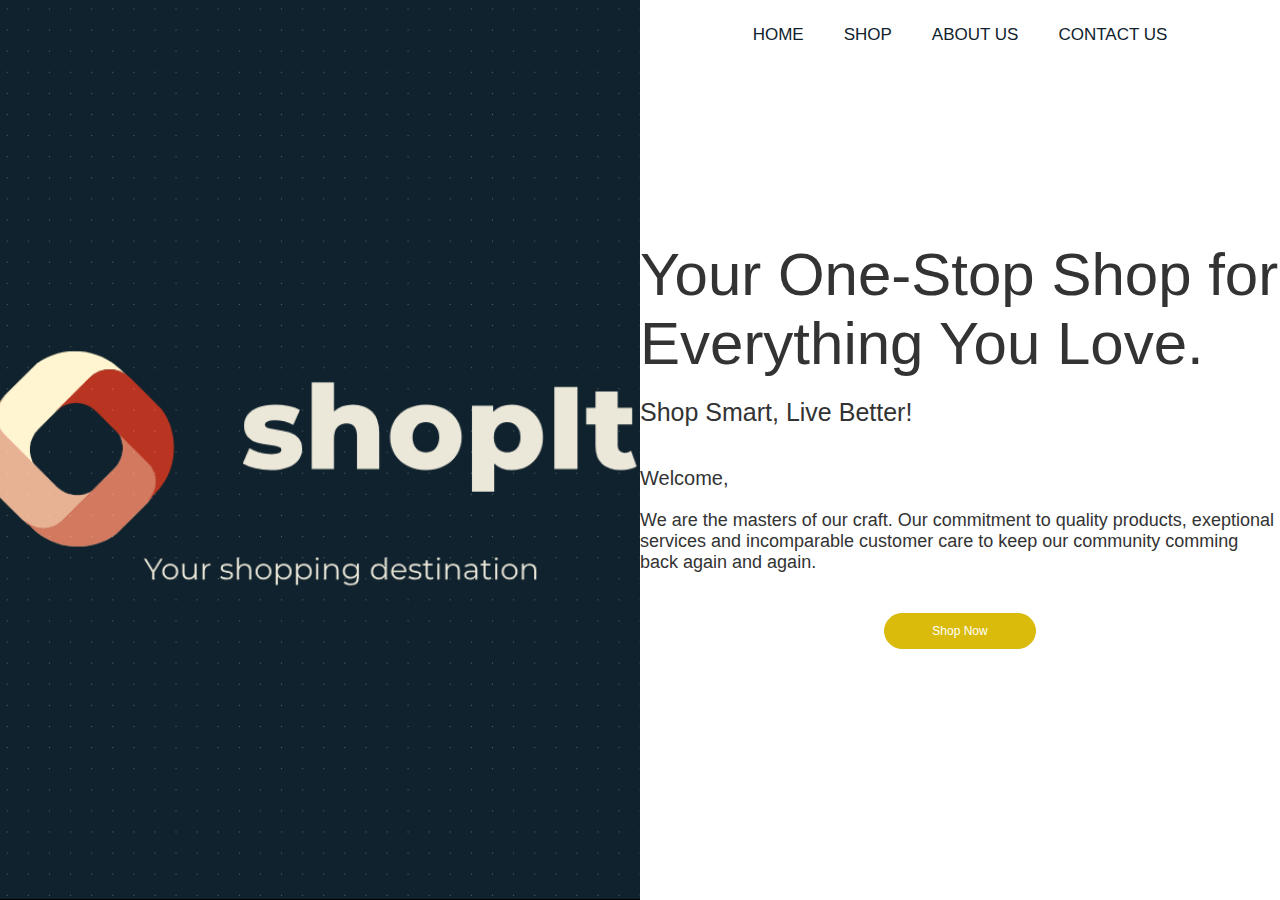
<file: index.html>
<!DOCTYPE html>
<html lang="en">
<head>
    <meta charset="UTF-8">
    <meta name="viewport" content="width=device-width, initial-scale=1.0">
    <link rel="stylesheet" href="Variables.css"> 
    <link rel="stylesheet" href="main.css"> 
    <title>Document</title>
</head>
<body>
    <div class="landingpage">
        <div class="left">
          <img src="/assets/images/landing page logo.png" alt="" />
        </div>
        <div class="right">
          <div class="topheader">
            <a href="/">
              <p>Home</p>
            </a>
            <a href="./pages/index.html" target="_top">
              <p>Shop</p>
            </a>
            <a href="#">
              <p>About Us</p>
            </a>
            <a href="#">
              <p>Contact Us</p>
            </a>
          </div>
          <div class="body">
            <div class="bodyWrapper">
              <p class="catchPhrase">
                Your One-Stop Shop for Everything You Love.
              </p>
              <p class="slogan">Shop Smart, Live Better!</p>
  
              <div class="welcomenote">
  
              <p class="welcome">Welcome,</p>
              <p>We are the masters of our craft. Our commitment to quality products, exeptional services and incomparable customer care to keep our community comming back again and again.</p>
              </div>
  
              <a href="./pages/index.html" target="_top" class="button"><p>Shop Now</p></a>
              <div class="icons">
                <!-- <SlSocialInstagram class="icon" />
                <BiLogoFacebookCircle class="icon"/>
                <FaTwitter class="icon"/>
                <FaSquareWhatsapp class="icon"/> -->
              </div>
            </div>
          </div>
        </div>
      </div>
</body>
</html>
</file>
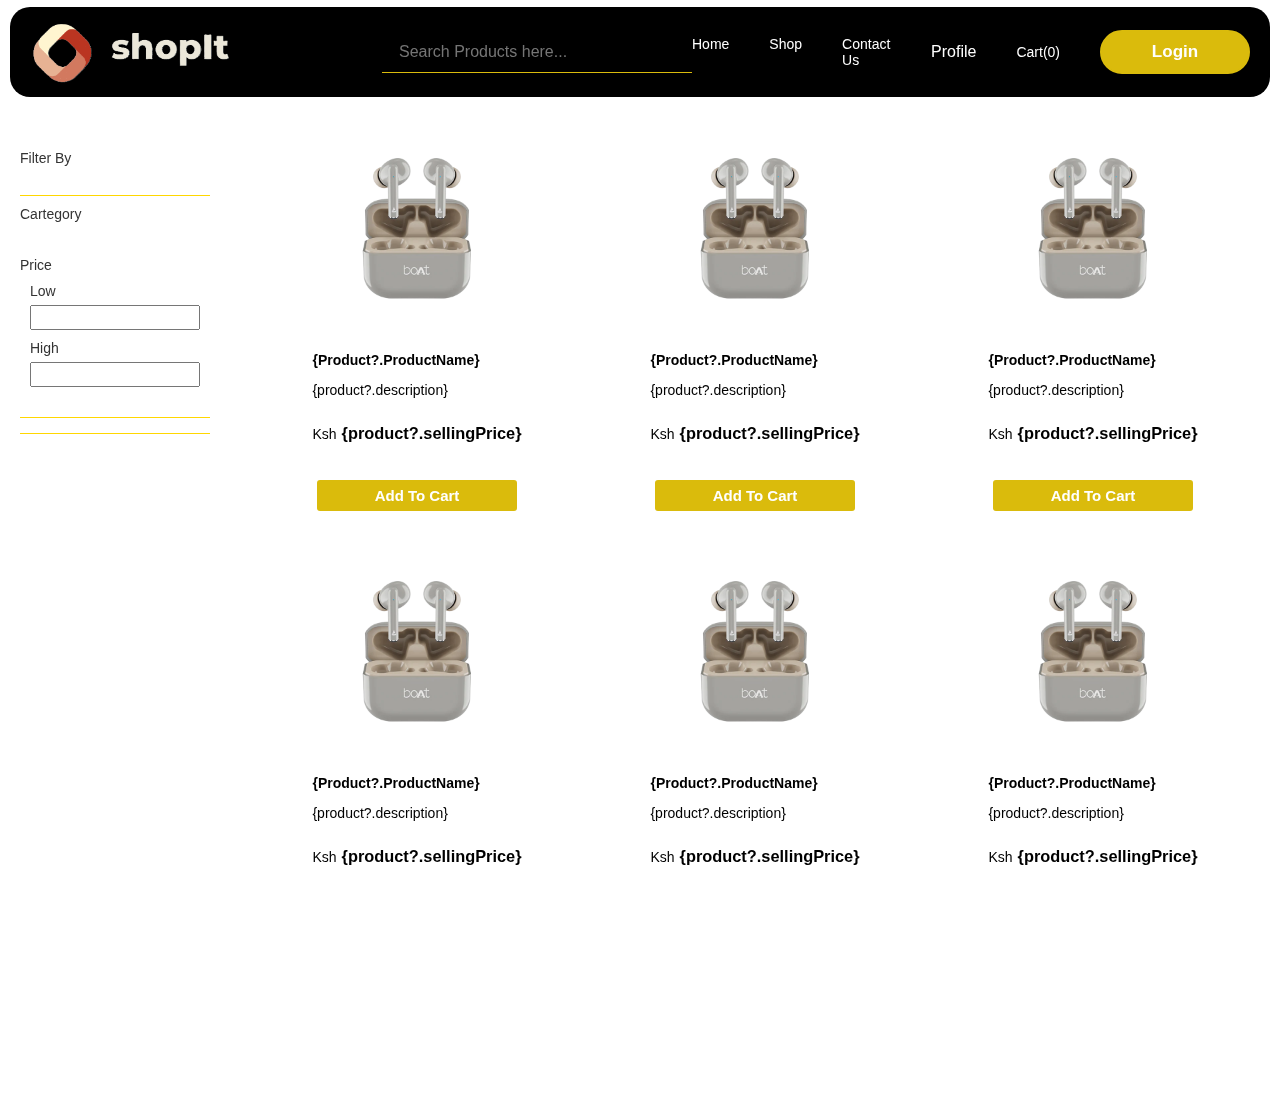
<file: pages/index.html>
<!DOCTYPE html>
<html lang="en">
<head>
    <meta charset="UTF-8">
    <meta name="viewport" content="width=device-width, initial-scale=1.0">
    <link rel="stylesheet" href="../Variables.css">
    <link rel="stylesheet" href="./style.css">
    <title>Document</title>
</head>
<body class="no-margin no-overflow w-h-screen bg-primary">
    <div id="header" class="header"></div>
    <div class="body">
        <div class="container">
            <div id="sidebar" class="sidebar"></div>
            <div id="content" class="cont"></div>
        </div>
        <!-- <a href="./Home/Home.html"></a> -->
    </div>
</body>
<script>
    async function includeHTML(file, elementId) {
        try {
            let response = await fetch(file);
            let data = await response.text();
            document.getElementById(elementId).innerHTML = data;
        } catch (error) {
            console.error("Error loading file:", error);
        }
    }
    includeHTML("../components/header/header.html", "header");
    includeHTML("../components/sidebar/sidebar.html", "sidebar");

    async function loadPage(file){
        try{
            let response = await fetch(file);
            let data = await response.text();
            document.getElementById("content").innerHTML = data;
        }catch(error){
            console.error("Error loading page", error);
        }
    }

    loadPage("./Home/Home.html")
    document.addEventListener("DOMContentLoaded", () => {
    })
</script>
</html>
</file>
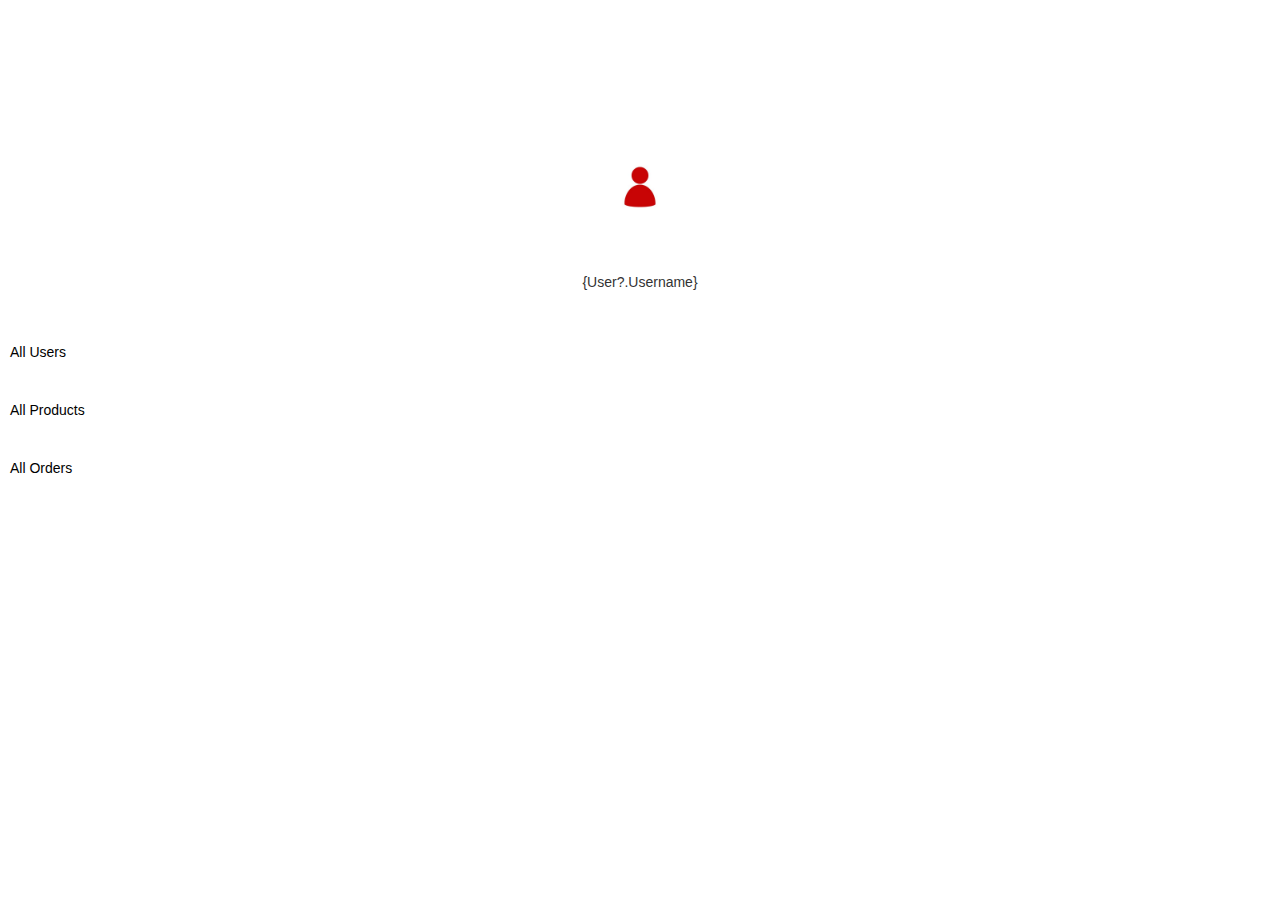
<file: components/Admin-sidebar/admin_sidebar.html>
<!DOCTYPE html>
<html lang="en">
<head>
    <meta charset="UTF-8">
    <meta name="viewport" content="width=device-width, initial-scale=1.0">
    <link rel="stylesheet" href="/components/Admin-sidebar/style.css">
    <link rel="stylesheet" href="/Variables.css">
    <title>Document</title>
</head>
<body class="no-margin">
    <aside>
        <div class="profiledetails">
                
            <div class="profileicon">
            <img src="../../assets/images/Gray and Black Simple Studio Logo.jpg" alt="" />
            </div>
                
            <p> {user?.username}</p>
          
        </div>
        <div class="adminfunctions">
            <a href="" onclick="loadPage('/pages/Admin/allUsers/allUsers.html')">
                <div class="navlink">
                    <p>All Users</p>
                </div>
            </a>
            <a href="" onclick="loadPage('/pages/Admin/allProducts/allProducts.html')">
                <div class="navlink">
                    <p>All Products</p>
                </div>
            </a>
            <a href="" onclick="loadPage('/pages/Admin/allOrders/allOrders.html')">
                <div class="navlink">
                    <p>All Orders</p>
                </div>
            </a>
        </div>
      </aside>
</body>
</html>
</file>
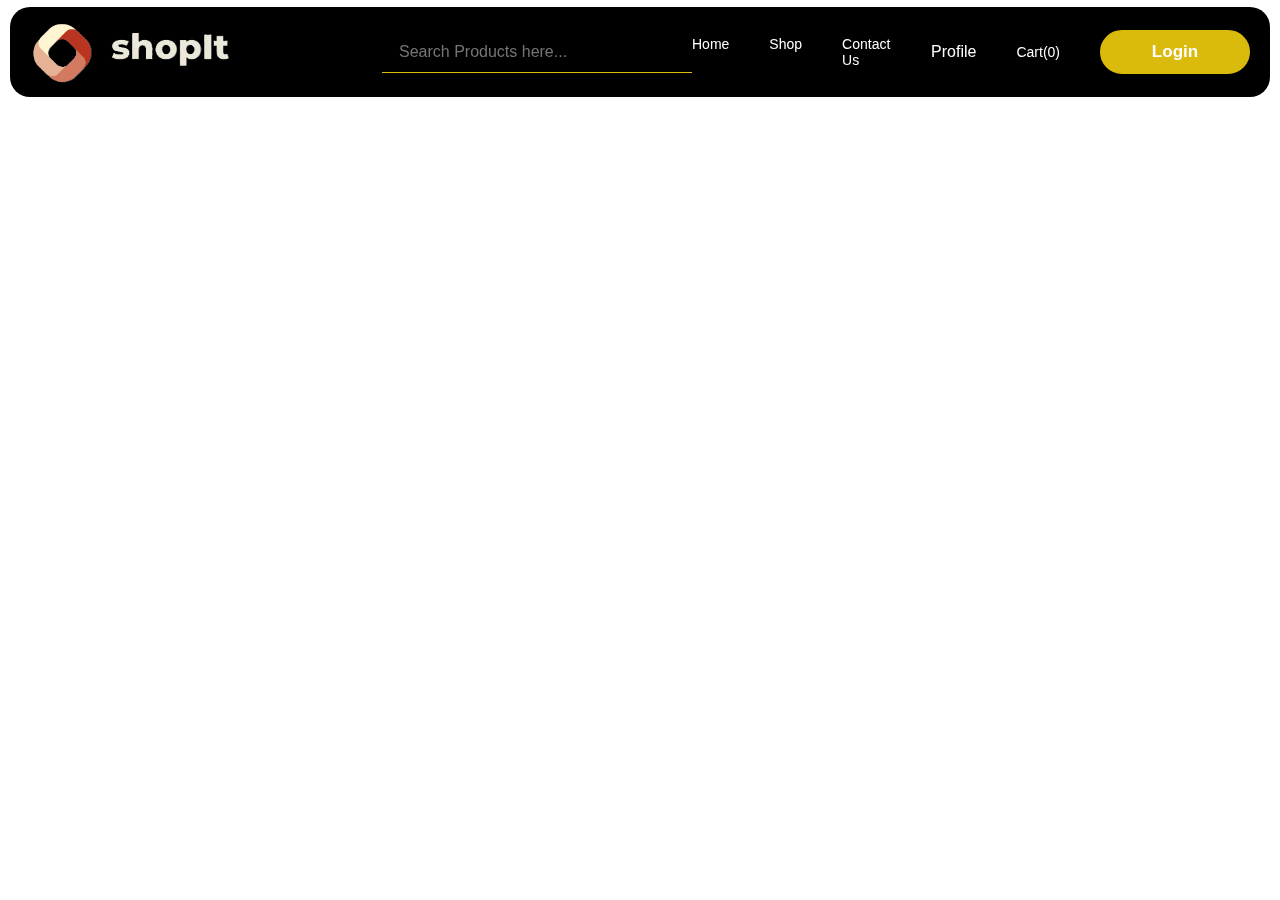
<file: components/header/header.html>
<!DOCTYPE html>
<html lang="en">
<head>
    <meta charset="UTF-8">
    <meta name="viewport" content="width=device-width, initial-scale=1.0">
    <link rel="stylesheet" href="/Variables.css"> 
    <link rel="stylesheet" href="/components/header/header.css">
    <title>header</title>
</head>
<body>
    <header>
        <div class="headercontainer">
          <div class="left">
            <a href="../../pages/index.html" target="_top">
              <div class="logo">
                <img src="../../assets/images/shopIt logo.png" alt="" />
              </div>
            </a>
          </div>
          <div class="middle">
            <div class="search">
              <form 
              >
                <input type="text" placeholder="Search Products here..."  
                >
                <button type="submit">
                </button>
              </form>
              <div class="searchicon"></div>
            </div>
          </div>
          <div class="right">
            <div class="navlinks">
              <a href="/" target="_top" >Home</a>
              <a href="../../pages/index.html" target="_top" >Shop</a>
              <a href="#">Contact Us </a>
            </div>
  
            <div class="usericons">
              <div class="profile">
               
                  <div class="profileicon">
                    <p class="icon" >Profile</p>
                    <div class="menu">
                      <nav>
                        <a href="#"><p>profile settings</p></a>
                        <a href="../../pages/Admin/Admin.html"><p>Admin Panel</p></a>
                      </nav>
                    </div>
                  </div>
              </div>
              <div class="cart">
                <a href="#" onclick="loadPage('/pages/cart/cart.html')">
                  <p>Cart(0)</p>
                </a>
              </div>
            </div>
            <a href="/login">
              <button>Login</button>
              </a>
          </div>
        </div>
      </header>
</body>
</html>
</file>
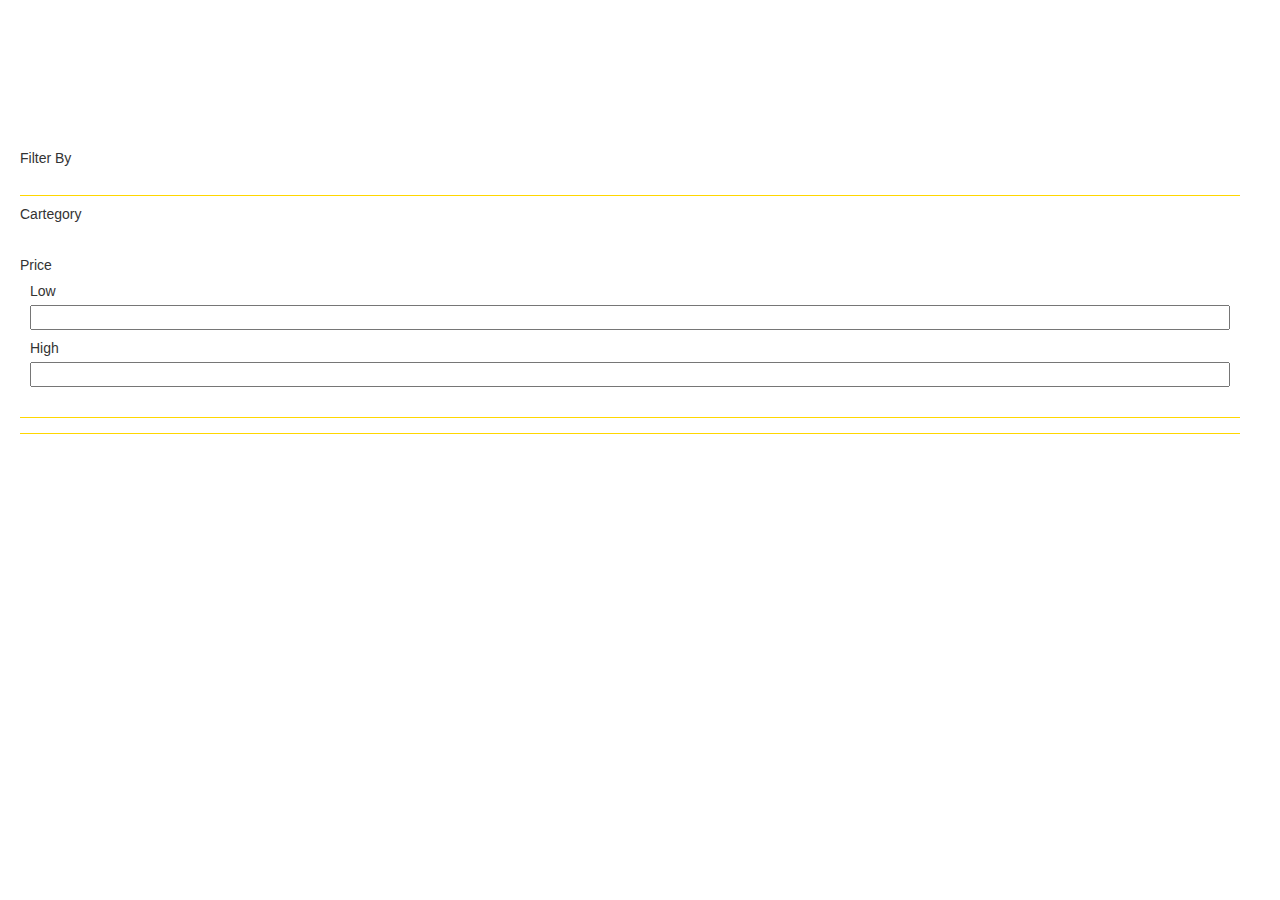
<file: components/sidebar/sidebar.html>
<!DOCTYPE html>
<html lang="en">
<head>
    <meta charset="UTF-8">
    <meta name="viewport" content="width=device-width, initial-scale=1.0">
    <link rel="stylesheet" href="/components/sidebar/style.css">
    <link rel="stylesheet" href="/Variables.css">
    <title>Document</title>
</head>
<body class="no-margin bg-primary">
    <div class="leftWrap">
        <div class="wrap">
          <div class="heading">
            <p>Filter By</p>
          </div>
    
          <div class="filter1">
            <li>Cartegory</li>
            <div class="filterbox">
              <!-- Cartegory List  -->
          </div>
          <div class="filter1">
            <li>Price</li>
            <div class="filterbox">
              <div class="bracket">
                <label htmlFor="lowest">Low</label>
                <input type="number" id="lowest" min={0} />
              </div>
              <div class="bracket">
                <label htmlFor="highest">High</label>
                <input type="number" id="highest" />
              </div>
            </div>
          </div>
        </div>
      </div>
</body>
</html>
</file>
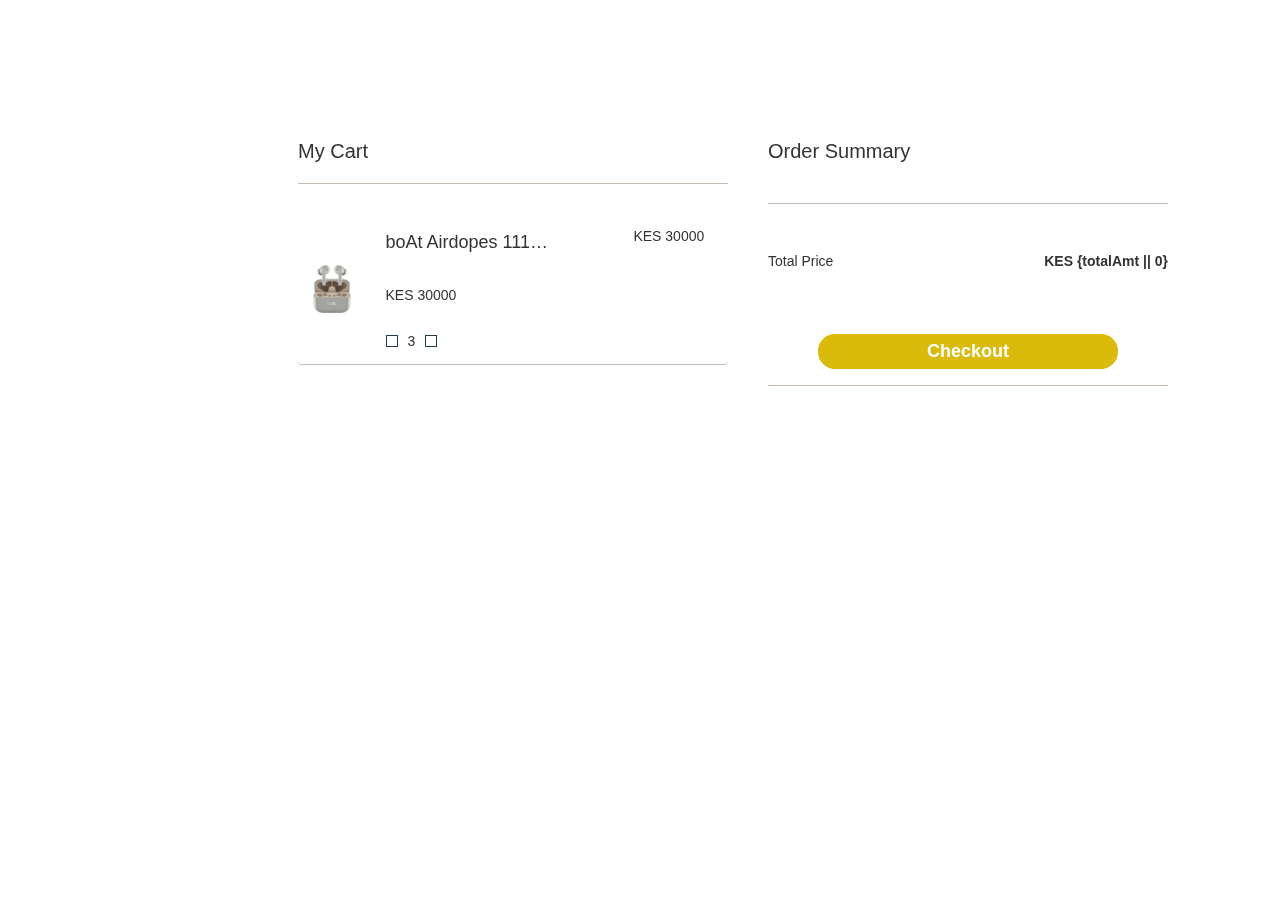
<file: pages/cart/cart.html>
<!DOCTYPE html>
<html lang="en">
<head>
    <meta charset="UTF-8">
    <meta name="viewport" content="width=device-width, initial-scale=1.0">
    <link rel="stylesheet" href="/pages/cart/styles.css">
    <link rel="stylesheet" href="/Variables.css">
    <title>Document</title>
</head>
<body class="no-margin">
    <div class="cartcontainer">
        <div class="cartwrapper">
          <div class="left">
            <p class="heading">My Cart </p>
            <div class="leftcont">
              <!-- {products?.map((product) => { -->
                <!-- return ( -->
                  <div class="cartProductCard" key={product?.productId}>
                    <div class="imgcontainer">
                      <!-- <img src={product?.productDetails.productImage[0]} alt="" /> -->
                      <img src='../../assets/images/boAt Airdopes 111 1.webp' alt="" />
                    </div>
                    <div class="details">
                      <p class="productname">
                        boAt Airdopes 111 imioncoaneconeoncwoielaksc jldnnaoidnc ajnodcka coancoudcn jdocnldc cn lafnvila rvaivr airvua  auirbviabuerv vairbvuabi rvaurviaebr vaer
                        <!-- {product?.productDetails.productName} -->
                      </p>
                      <p class="price">
                        <!-- KES <span>{product?.price}</span> -->
                        KES <span>30000</span>
                      </p>
                      <div class="quantitysection">
                          <!-- onClick={(e) => decreaseQty(e, product?.productId)} -->
                        <button 
                        >
                          <!-- <RiSubtractLine /> -->
                        </button>
                        <!-- <p class="quantity">{product?.quantity}</p> -->
                        <p class="quantity">3</p>
                        <!-- onClick={(e) => increaseQty(e, product?.productId)} -->
                        <button 
                            >
                          <!-- <IoMdAdd /> -->
                        </button>
                      </div>
                      <!-- => handleDelete(e, product?.productId)} -->
                      <div
                        class="delete"
                        >
                        <!-- onClick={(e)  -->
                        <!-- <RiDeleteBin5Line /> -->
                      </div>
                    </div>
                    <div class="subtotal">
                      <!-- <p>  KES <span>{product?.price * product?.quantity}</span></p> -->
                      <p>  KES <span>30000</span></p>
                    </div>
                  </div>
                <!-- ); -->
              <!-- })} -->
            </div>
          </div>
          <div class="right">
            <div class="summary">
              <div class="top">
                <p class="heading">Order Summary</p>
              </div>
              <div class="middle">
                <div class="total">
                  <p>Total Price</p>
                  <span>KES {totalAmt || 0}</span>
                </div>
              </div>
              <div class="bottom">
                  <!-- onClick={(e) => handleCheckOut(e)} -->
                <button 
                    >Checkout</button>
              </div>
            </div>
          </div>
        </div>
        <!-- {/* <ShippingInformation/> */} -->
        <!-- {showShippingInformation &&  -->
          <!-- <ShippingInformation  -->
            <!-- close = {closeCheckoutDialogBox} -->
          <!-- /> -->
        <!-- } -->
      </div>
</body>
</html>
</file>
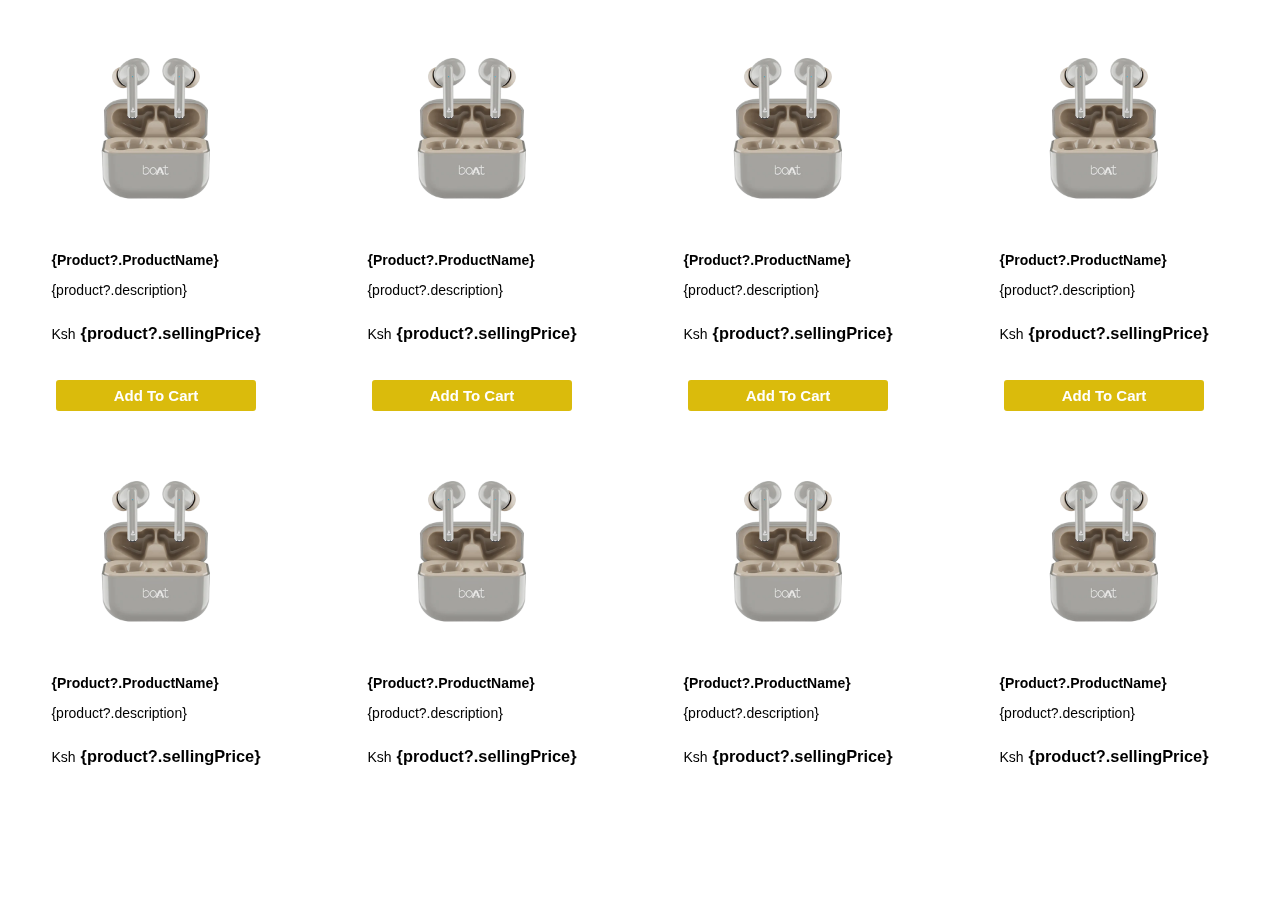
<file: pages/Home/Home.html>
<!DOCTYPE html>
<html lang="en">
<head>
    <meta charset="UTF-8">
    <meta name="viewport" content="width=device-width, initial-scale=1.0">
    <link rel="stylesheet" href="/Variables.css"> 
    <link rel="stylesheet" href="/pages/Home/style.css">
    <title>Document</title>
</head>
<body>
    <div class="homepage">
        <div class="productscontainer">
        
          <div class="section products">
            
            <div class="wrapper">
              <iframe src="/pages/Home/products/product.html" frameborder="0" scrolling=""></iframe>
            </div>
           
          </div>
        </div>
      </div>
</body>
</html>
</file>
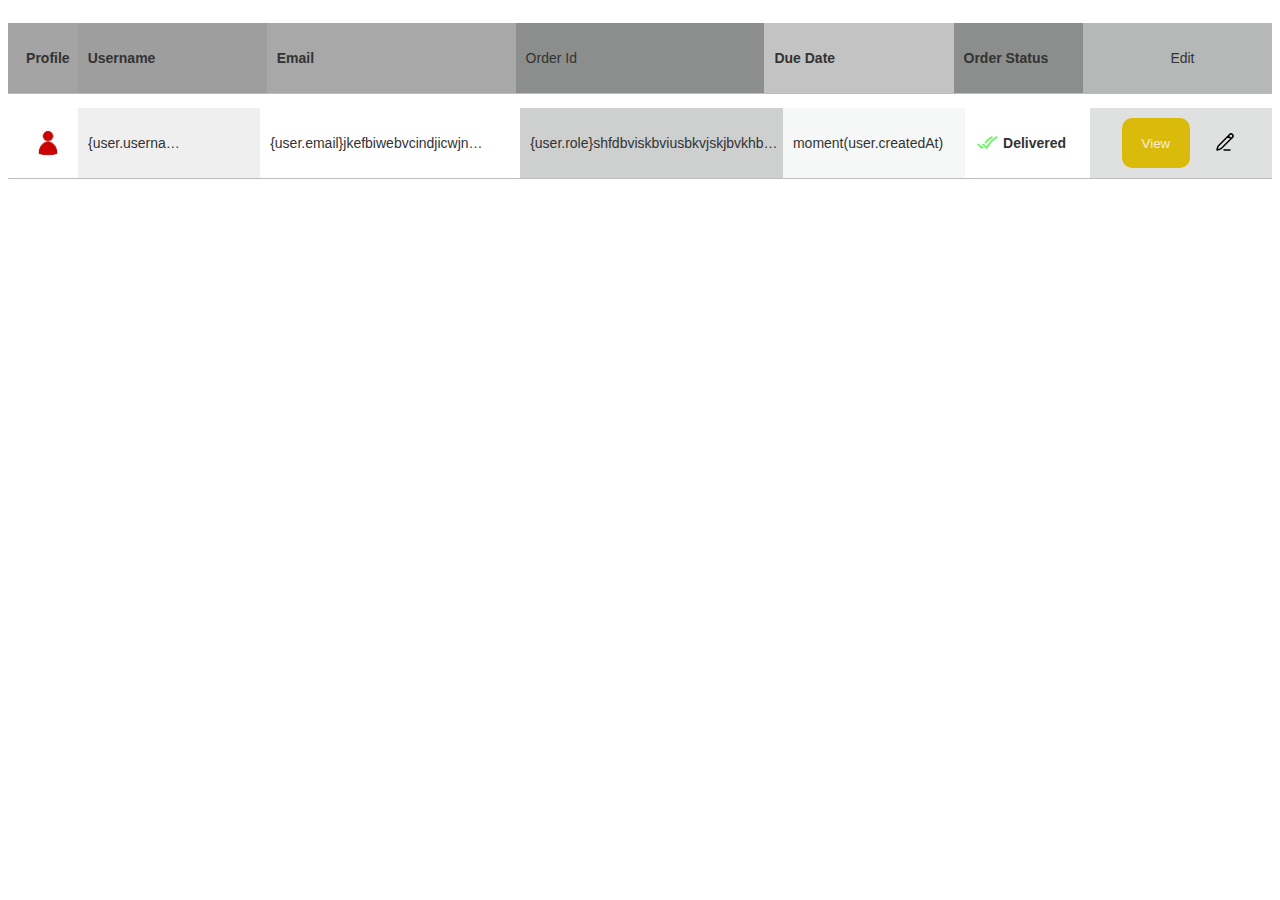
<file: pages/Admin/allOrders/allOrders.html>
<!DOCTYPE html>
<html lang="en">
<head>
    <meta charset="UTF-8">
    <meta name="viewport" content="width=device-width, initial-scale=1.0">
    <link rel="stylesheet" href="/pages/Admin/allOrders/style.css">
    <link rel="stylesheet" href="/Variables.css">
    <title>Document</title>
</head>
<body class="bg-primary">
    <div class="usertableheaders">
        <div class="profilepic common">
          <p><b>Profile</b></p>
        </div>
        <div class="username common">
            <p><b>Username</b></p>
        </div>
        <div class="email common">
            <p><b>Email</b></p>
        </div>
        <div class="role common">
            <p>Order Id</p>
        </div>
        <div class="datecreated common">
            <p><b>Due Date</b></p>
        </div>
        <div class="status common">
            <p><b>Order Status</b></p>
        </div>
        <div class="action common">
          <p>Edit</p>
        </div>
    </div>
    
    <div class="user">
        <div class="usertablecontent">
          <div class="profilepic common">
            <img
              src="../../../assets/images/Gray and Black Simple Studio Logo.jpg"
              alt=""
            />
    
          </div>
          <div class="username common">
            <p>{user.username}h jk a hvlh fkvhdfvdfvaffbzsfbzdfbzfzfb</p>
          </div>
          <div class="email common">
            <p>{user.email}jkefbiwebvcindjicwjn idncidcw arvkbeviberibvakerbvkayrbvkuabeurbvauvyabuerbvabkurbvauer</p>
          </div>
          <div class="role common">
            <p>{user.role}shfdbviskbviusbkvjskjbvkhbvskhdvnva wivzhkcbvyrvafkvjvi j ibr  f ivhbryskvbrvrv rva rviarbvabrvjabakajr vja iabriv vuyrvwurv ar v</p>
          </div>
          <div class="datecreated common">
            <p>moment(user.createdAt)</p>
          </div>
          <div class="status common">
            <img src="../../../assets/icons/delivered-green.svg" alt="">
            <p><b>Delivered</b></p>
           </div>
          <div class="action common" 
          >
            <button class="view" title="view order">View</button>
            <button class="edit" title="Edit order status"><img src="../../../assets/icons/edit.svg" alt="edit"></button>
            
          </div>
          
        </div>
      </div>
</body>
</html>
</file>
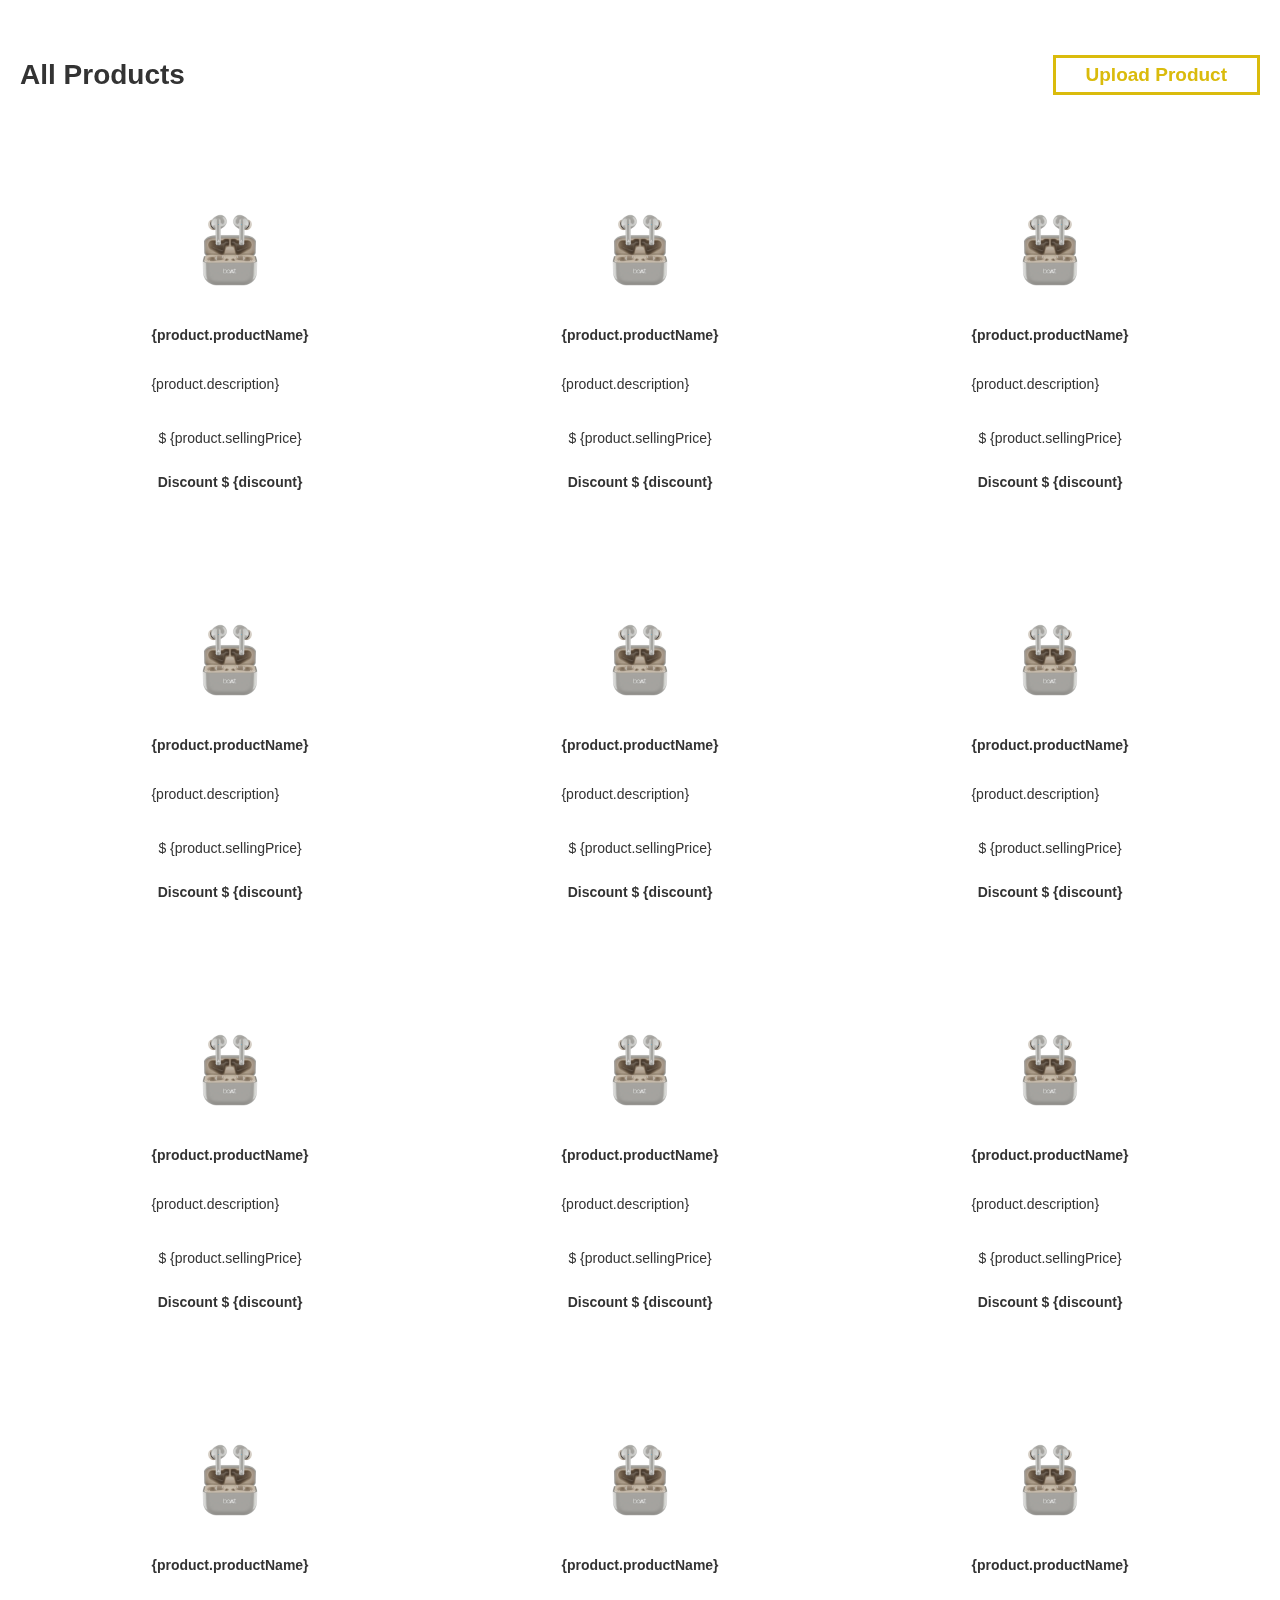
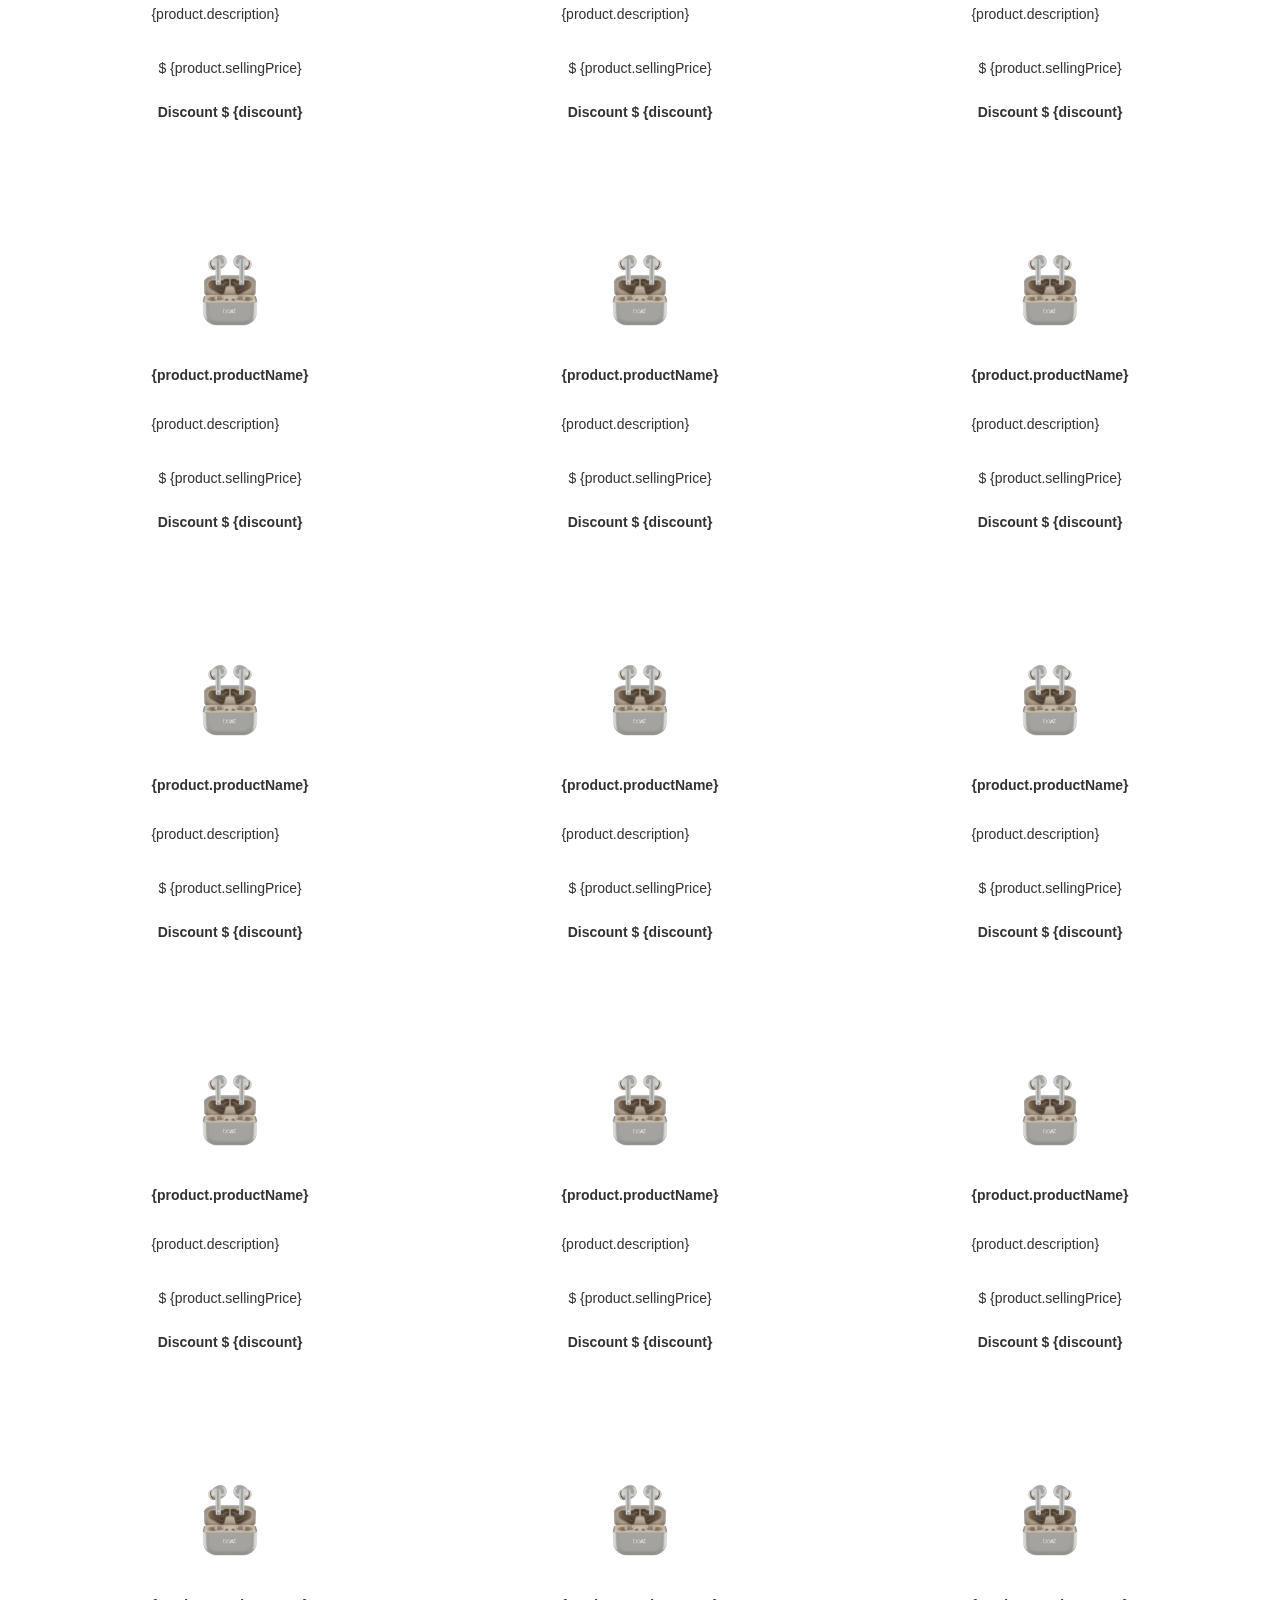
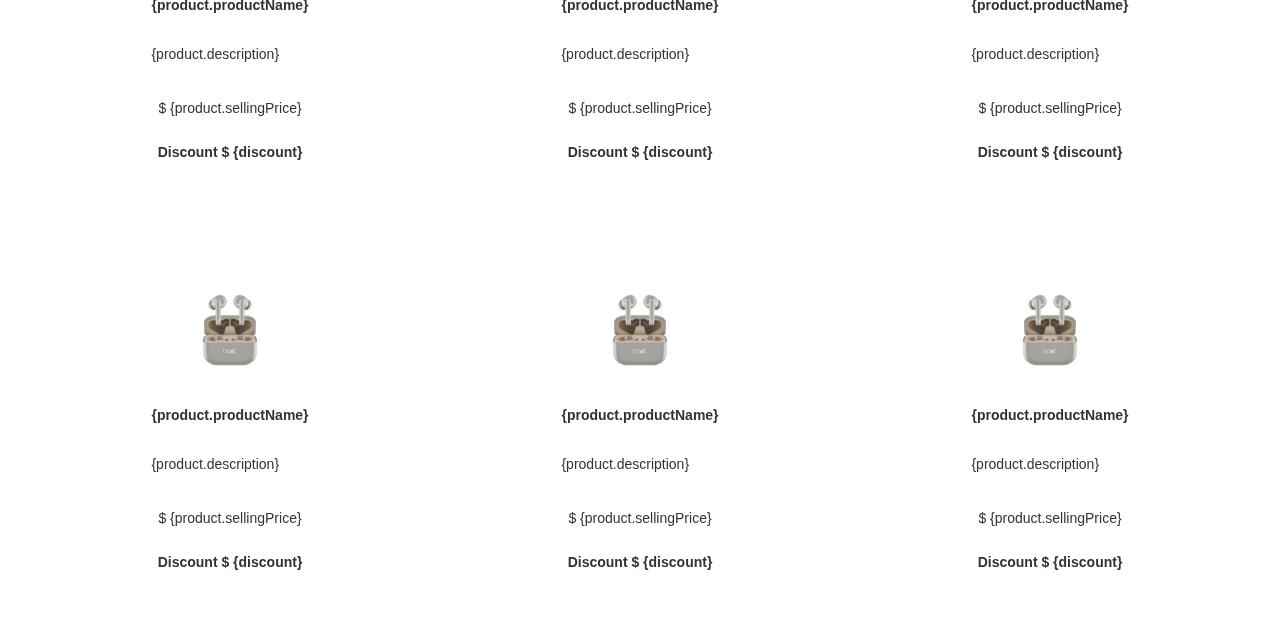
<file: pages/Admin/allProducts/allProducts.html>
<!DOCTYPE html>
<html lang="en">
<head>
    <meta charset="UTF-8">
    <meta name="viewport" content="width=device-width, initial-scale=1.0">
    <link rel="stylesheet" href="/pages/Admin/allProducts/style.css">
    <link rel="stylesheet" href="/Variables.css">
    <title>Document</title>
</head>
<body class="no-margin w-h-full bg-primary">
    <div class="allProductsContainer">
        <div class="headerAllProducts">
          <div class="left">
            <h1>All Products </h1>
          </div>
          <div class="right">
            <button class="uploadButton" onClick={openAddProduct}>
              Upload Product
            </button>
          </div>
        </div>
  
        <div class="productlist">
            <div class="productsAdmin">
                <div class="product">
                  <div class="productImage">
                    <img src="../../../assets/images/boAt Airdopes 111 1.webp"  alt="" />
                  </div>
                  <div class="details">
                    <div class="left">
                      <p>
                        <b>{product.productName}</b>
                      </p>
                      <p class='descrition'>{product.description}</p>
                    </div>
                    <div class="right">
                      <p>$ {product.sellingPrice}</p>
                      <p><b>Discount $ {discount}</b></p>
                    </div>
                  </div>
                  <div class="edit">
                    <button title="Edit" class="editbtn" onClick={handleOnclick}>
                      <!-- <MdEdit /> -->
                      <img src="../../../assets/icons/edit.svg" alt="">
                    </button>
                    <!-- onClick={(e) => handleDelete(e, product._id)} -->
                    <button title="Delete" class="deletebtn" >
                        <img src="../../../assets/icons/delete.svg" alt="">
                    </button>
                  </div>
                </div>
              <!-- {showUpdateProduct && <UpdateProduct close={openUpdateProduct} data={editData} fetchAllProducts={fetchAllProducts}/>} -->
        
            </div>
            <div class="productsAdmin">
                <div class="product">
                  <div class="productImage">
                    <img src="../../../assets/images/boAt Airdopes 111 1.webp"  alt="" />
                  </div>
                  <div class="details">
                    <div class="left">
                      <p>
                        <b>{product.productName}</b>
                      </p>
                      <p class='descrition'>{product.description}</p>
                    </div>
                    <div class="right">
                      <p>$ {product.sellingPrice}</p>
                      <p><b>Discount $ {discount}</b></p>
                    </div>
                  </div>
                  <div class="edit">
                    <button title="Edit" class="editbtn" onClick={handleOnclick}>
                      <!-- <MdEdit /> -->
                      <img src="../../../assets/icons/edit.svg" alt="">
                    </button>
                    <!-- onClick={(e) => handleDelete(e, product._id)} -->
                    <button title="Delete" class="deletebtn" >
                        <img src="../../../assets/icons/delete.svg" alt="">
                    </button>
                  </div>
                </div>
              <!-- {showUpdateProduct && <UpdateProduct close={openUpdateProduct} data={editData} fetchAllProducts={fetchAllProducts}/>} -->
        
            </div>
            <div class="productsAdmin">
                <div class="product">
                  <div class="productImage">
                    <img src="../../../assets/images/boAt Airdopes 111 1.webp"  alt="" />
                  </div>
                  <div class="details">
                    <div class="left">
                      <p>
                        <b>{product.productName}</b>
                      </p>
                      <p class='descrition'>{product.description}</p>
                    </div>
                    <div class="right">
                      <p>$ {product.sellingPrice}</p>
                      <p><b>Discount $ {discount}</b></p>
                    </div>
                  </div>
                  <div class="edit">
                    <button title="Edit" class="editbtn" onClick={handleOnclick}>
                      <!-- <MdEdit /> -->
                      <img src="../../../assets/icons/edit.svg" alt="">
                    </button>
                    <!-- onClick={(e) => handleDelete(e, product._id)} -->
                    <button title="Delete" class="deletebtn" >
                        <img src="../../../assets/icons/delete.svg" alt="">
                    </button>
                  </div>
                </div>
              <!-- {showUpdateProduct && <UpdateProduct close={openUpdateProduct} data={editData} fetchAllProducts={fetchAllProducts}/>} -->
        
            </div>
            <div class="productsAdmin">
                <div class="product">
                  <div class="productImage">
                    <img src="../../../assets/images/boAt Airdopes 111 1.webp"  alt="" />
                  </div>
                  <div class="details">
                    <div class="left">
                      <p>
                        <b>{product.productName}</b>
                      </p>
                      <p class='descrition'>{product.description}</p>
                    </div>
                    <div class="right">
                      <p>$ {product.sellingPrice}</p>
                      <p><b>Discount $ {discount}</b></p>
                    </div>
                  </div>
                  <div class="edit">
                    <button title="Edit" class="editbtn" onClick={handleOnclick}>
                      <!-- <MdEdit /> -->
                      <img src="../../../assets/icons/edit.svg" alt="">
                    </button>
                    <!-- onClick={(e) => handleDelete(e, product._id)} -->
                    <button title="Delete" class="deletebtn" >
                        <img src="../../../assets/icons/delete.svg" alt="">
                    </button>
                  </div>
                </div>
              <!-- {showUpdateProduct && <UpdateProduct close={openUpdateProduct} data={editData} fetchAllProducts={fetchAllProducts}/>} -->
        
            </div>
            <div class="productsAdmin">
                <div class="product">
                  <div class="productImage">
                    <img src="../../../assets/images/boAt Airdopes 111 1.webp"  alt="" />
                  </div>
                  <div class="details">
                    <div class="left">
                      <p>
                        <b>{product.productName}</b>
                      </p>
                      <p class='descrition'>{product.description}</p>
                    </div>
                    <div class="right">
                      <p>$ {product.sellingPrice}</p>
                      <p><b>Discount $ {discount}</b></p>
                    </div>
                  </div>
                  <div class="edit">
                    <button title="Edit" class="editbtn" onClick={handleOnclick}>
                      <!-- <MdEdit /> -->
                      <img src="../../../assets/icons/edit.svg" alt="">
                    </button>
                    <!-- onClick={(e) => handleDelete(e, product._id)} -->
                    <button title="Delete" class="deletebtn" >
                        <img src="../../../assets/icons/delete.svg" alt="">
                    </button>
                  </div>
                </div>
              <!-- {showUpdateProduct && <UpdateProduct close={openUpdateProduct} data={editData} fetchAllProducts={fetchAllProducts}/>} -->
        
            </div>
            <div class="productsAdmin">
                <div class="product">
                  <div class="productImage">
                    <img src="../../../assets/images/boAt Airdopes 111 1.webp"  alt="" />
                  </div>
                  <div class="details">
                    <div class="left">
                      <p>
                        <b>{product.productName}</b>
                      </p>
                      <p class='descrition'>{product.description}</p>
                    </div>
                    <div class="right">
                      <p>$ {product.sellingPrice}</p>
                      <p><b>Discount $ {discount}</b></p>
                    </div>
                  </div>
                  <div class="edit">
                    <button title="Edit" class="editbtn" onClick={handleOnclick}>
                      <!-- <MdEdit /> -->
                      <img src="../../../assets/icons/edit.svg" alt="">
                    </button>
                    <!-- onClick={(e) => handleDelete(e, product._id)} -->
                    <button title="Delete" class="deletebtn" >
                        <img src="../../../assets/icons/delete.svg" alt="">
                    </button>
                  </div>
                </div>
              <!-- {showUpdateProduct && <UpdateProduct close={openUpdateProduct} data={editData} fetchAllProducts={fetchAllProducts}/>} -->
        
            </div>
            <div class="productsAdmin">
                <div class="product">
                  <div class="productImage">
                    <img src="../../../assets/images/boAt Airdopes 111 1.webp"  alt="" />
                  </div>
                  <div class="details">
                    <div class="left">
                      <p>
                        <b>{product.productName}</b>
                      </p>
                      <p class='descrition'>{product.description}</p>
                    </div>
                    <div class="right">
                      <p>$ {product.sellingPrice}</p>
                      <p><b>Discount $ {discount}</b></p>
                    </div>
                  </div>
                  <div class="edit">
                    <button title="Edit" class="editbtn" onClick={handleOnclick}>
                      <!-- <MdEdit /> -->
                      <img src="../../../assets/icons/edit.svg" alt="">
                    </button>
                    <!-- onClick={(e) => handleDelete(e, product._id)} -->
                    <button title="Delete" class="deletebtn" >
                        <img src="../../../assets/icons/delete.svg" alt="">
                    </button>
                  </div>
                </div>
              <!-- {showUpdateProduct && <UpdateProduct close={openUpdateProduct} data={editData} fetchAllProducts={fetchAllProducts}/>} -->
        
            </div>
            <div class="productsAdmin">
                <div class="product">
                  <div class="productImage">
                    <img src="../../../assets/images/boAt Airdopes 111 1.webp"  alt="" />
                  </div>
                  <div class="details">
                    <div class="left">
                      <p>
                        <b>{product.productName}</b>
                      </p>
                      <p class='descrition'>{product.description}</p>
                    </div>
                    <div class="right">
                      <p>$ {product.sellingPrice}</p>
                      <p><b>Discount $ {discount}</b></p>
                    </div>
                  </div>
                  <div class="edit">
                    <button title="Edit" class="editbtn" onClick={handleOnclick}>
                      <!-- <MdEdit /> -->
                      <img src="../../../assets/icons/edit.svg" alt="">
                    </button>
                    <!-- onClick={(e) => handleDelete(e, product._id)} -->
                    <button title="Delete" class="deletebtn" >
                        <img src="../../../assets/icons/delete.svg" alt="">
                    </button>
                  </div>
                </div>
              <!-- {showUpdateProduct && <UpdateProduct close={openUpdateProduct} data={editData} fetchAllProducts={fetchAllProducts}/>} -->
        
            </div>
            <div class="productsAdmin">
                <div class="product">
                  <div class="productImage">
                    <img src="../../../assets/images/boAt Airdopes 111 1.webp"  alt="" />
                  </div>
                  <div class="details">
                    <div class="left">
                      <p>
                        <b>{product.productName}</b>
                      </p>
                      <p class='descrition'>{product.description}</p>
                    </div>
                    <div class="right">
                      <p>$ {product.sellingPrice}</p>
                      <p><b>Discount $ {discount}</b></p>
                    </div>
                  </div>
                  <div class="edit">
                    <button title="Edit" class="editbtn" onClick={handleOnclick}>
                      <!-- <MdEdit /> -->
                      <img src="../../../assets/icons/edit.svg" alt="">
                    </button>
                    <!-- onClick={(e) => handleDelete(e, product._id)} -->
                    <button title="Delete" class="deletebtn" >
                        <img src="../../../assets/icons/delete.svg" alt="">
                    </button>
                  </div>
                </div>
              <!-- {showUpdateProduct && <UpdateProduct close={openUpdateProduct} data={editData} fetchAllProducts={fetchAllProducts}/>} -->
        
            </div>
            <div class="productsAdmin">
                <div class="product">
                  <div class="productImage">
                    <img src="../../../assets/images/boAt Airdopes 111 1.webp"  alt="" />
                  </div>
                  <div class="details">
                    <div class="left">
                      <p>
                        <b>{product.productName}</b>
                      </p>
                      <p class='descrition'>{product.description}</p>
                    </div>
                    <div class="right">
                      <p>$ {product.sellingPrice}</p>
                      <p><b>Discount $ {discount}</b></p>
                    </div>
                  </div>
                  <div class="edit">
                    <button title="Edit" class="editbtn" onClick={handleOnclick}>
                      <!-- <MdEdit /> -->
                      <img src="../../../assets/icons/edit.svg" alt="">
                    </button>
                    <!-- onClick={(e) => handleDelete(e, product._id)} -->
                    <button title="Delete" class="deletebtn" >
                        <img src="../../../assets/icons/delete.svg" alt="">
                    </button>
                  </div>
                </div>
              <!-- {showUpdateProduct && <UpdateProduct close={openUpdateProduct} data={editData} fetchAllProducts={fetchAllProducts}/>} -->
        
            </div>
            <div class="productsAdmin">
                <div class="product">
                  <div class="productImage">
                    <img src="../../../assets/images/boAt Airdopes 111 1.webp"  alt="" />
                  </div>
                  <div class="details">
                    <div class="left">
                      <p>
                        <b>{product.productName}</b>
                      </p>
                      <p class='descrition'>{product.description}</p>
                    </div>
                    <div class="right">
                      <p>$ {product.sellingPrice}</p>
                      <p><b>Discount $ {discount}</b></p>
                    </div>
                  </div>
                  <div class="edit">
                    <button title="Edit" class="editbtn" onClick={handleOnclick}>
                      <!-- <MdEdit /> -->
                      <img src="../../../assets/icons/edit.svg" alt="">
                    </button>
                    <!-- onClick={(e) => handleDelete(e, product._id)} -->
                    <button title="Delete" class="deletebtn" >
                        <img src="../../../assets/icons/delete.svg" alt="">
                    </button>
                  </div>
                </div>
              <!-- {showUpdateProduct && <UpdateProduct close={openUpdateProduct} data={editData} fetchAllProducts={fetchAllProducts}/>} -->
        
            </div>
            <div class="productsAdmin">
                <div class="product">
                  <div class="productImage">
                    <img src="../../../assets/images/boAt Airdopes 111 1.webp"  alt="" />
                  </div>
                  <div class="details">
                    <div class="left">
                      <p>
                        <b>{product.productName}</b>
                      </p>
                      <p class='descrition'>{product.description}</p>
                    </div>
                    <div class="right">
                      <p>$ {product.sellingPrice}</p>
                      <p><b>Discount $ {discount}</b></p>
                    </div>
                  </div>
                  <div class="edit">
                    <button title="Edit" class="editbtn" onClick={handleOnclick}>
                      <!-- <MdEdit /> -->
                      <img src="../../../assets/icons/edit.svg" alt="">
                    </button>
                    <!-- onClick={(e) => handleDelete(e, product._id)} -->
                    <button title="Delete" class="deletebtn" >
                        <img src="../../../assets/icons/delete.svg" alt="">
                    </button>
                  </div>
                </div>
              <!-- {showUpdateProduct && <UpdateProduct close={openUpdateProduct} data={editData} fetchAllProducts={fetchAllProducts}/>} -->
        
            </div>
            <div class="productsAdmin">
                <div class="product">
                  <div class="productImage">
                    <img src="../../../assets/images/boAt Airdopes 111 1.webp"  alt="" />
                  </div>
                  <div class="details">
                    <div class="left">
                      <p>
                        <b>{product.productName}</b>
                      </p>
                      <p class='descrition'>{product.description}</p>
                    </div>
                    <div class="right">
                      <p>$ {product.sellingPrice}</p>
                      <p><b>Discount $ {discount}</b></p>
                    </div>
                  </div>
                  <div class="edit">
                    <button title="Edit" class="editbtn" onClick={handleOnclick}>
                      <!-- <MdEdit /> -->
                      <img src="../../../assets/icons/edit.svg" alt="">
                    </button>
                    <!-- onClick={(e) => handleDelete(e, product._id)} -->
                    <button title="Delete" class="deletebtn" >
                        <img src="../../../assets/icons/delete.svg" alt="">
                    </button>
                  </div>
                </div>
              <!-- {showUpdateProduct && <UpdateProduct close={openUpdateProduct} data={editData} fetchAllProducts={fetchAllProducts}/>} -->
        
            </div>
            <div class="productsAdmin">
                <div class="product">
                  <div class="productImage">
                    <img src="../../../assets/images/boAt Airdopes 111 1.webp"  alt="" />
                  </div>
                  <div class="details">
                    <div class="left">
                      <p>
                        <b>{product.productName}</b>
                      </p>
                      <p class='descrition'>{product.description}</p>
                    </div>
                    <div class="right">
                      <p>$ {product.sellingPrice}</p>
                      <p><b>Discount $ {discount}</b></p>
                    </div>
                  </div>
                  <div class="edit">
                    <button title="Edit" class="editbtn" onClick={handleOnclick}>
                      <!-- <MdEdit /> -->
                      <img src="../../../assets/icons/edit.svg" alt="">
                    </button>
                    <!-- onClick={(e) => handleDelete(e, product._id)} -->
                    <button title="Delete" class="deletebtn" >
                        <img src="../../../assets/icons/delete.svg" alt="">
                    </button>
                  </div>
                </div>
              <!-- {showUpdateProduct && <UpdateProduct close={openUpdateProduct} data={editData} fetchAllProducts={fetchAllProducts}/>} -->
        
            </div>
            <div class="productsAdmin">
                <div class="product">
                  <div class="productImage">
                    <img src="../../../assets/images/boAt Airdopes 111 1.webp"  alt="" />
                  </div>
                  <div class="details">
                    <div class="left">
                      <p>
                        <b>{product.productName}</b>
                      </p>
                      <p class='descrition'>{product.description}</p>
                    </div>
                    <div class="right">
                      <p>$ {product.sellingPrice}</p>
                      <p><b>Discount $ {discount}</b></p>
                    </div>
                  </div>
                  <div class="edit">
                    <button title="Edit" class="editbtn" onClick={handleOnclick}>
                      <!-- <MdEdit /> -->
                      <img src="../../../assets/icons/edit.svg" alt="">
                    </button>
                    <!-- onClick={(e) => handleDelete(e, product._id)} -->
                    <button title="Delete" class="deletebtn" >
                        <img src="../../../assets/icons/delete.svg" alt="">
                    </button>
                  </div>
                </div>
              <!-- {showUpdateProduct && <UpdateProduct close={openUpdateProduct} data={editData} fetchAllProducts={fetchAllProducts}/>} -->
        
            </div>
            <div class="productsAdmin">
                <div class="product">
                  <div class="productImage">
                    <img src="../../../assets/images/boAt Airdopes 111 1.webp"  alt="" />
                  </div>
                  <div class="details">
                    <div class="left">
                      <p>
                        <b>{product.productName}</b>
                      </p>
                      <p class='descrition'>{product.description}</p>
                    </div>
                    <div class="right">
                      <p>$ {product.sellingPrice}</p>
                      <p><b>Discount $ {discount}</b></p>
                    </div>
                  </div>
                  <div class="edit">
                    <button title="Edit" class="editbtn" onClick={handleOnclick}>
                      <!-- <MdEdit /> -->
                      <img src="../../../assets/icons/edit.svg" alt="">
                    </button>
                    <!-- onClick={(e) => handleDelete(e, product._id)} -->
                    <button title="Delete" class="deletebtn" >
                        <img src="../../../assets/icons/delete.svg" alt="">
                    </button>
                  </div>
                </div>
              <!-- {showUpdateProduct && <UpdateProduct close={openUpdateProduct} data={editData} fetchAllProducts={fetchAllProducts}/>} -->
        
            </div>
            <div class="productsAdmin">
                <div class="product">
                  <div class="productImage">
                    <img src="../../../assets/images/boAt Airdopes 111 1.webp"  alt="" />
                  </div>
                  <div class="details">
                    <div class="left">
                      <p>
                        <b>{product.productName}</b>
                      </p>
                      <p class='descrition'>{product.description}</p>
                    </div>
                    <div class="right">
                      <p>$ {product.sellingPrice}</p>
                      <p><b>Discount $ {discount}</b></p>
                    </div>
                  </div>
                  <div class="edit">
                    <button title="Edit" class="editbtn" onClick={handleOnclick}>
                      <!-- <MdEdit /> -->
                      <img src="../../../assets/icons/edit.svg" alt="">
                    </button>
                    <!-- onClick={(e) => handleDelete(e, product._id)} -->
                    <button title="Delete" class="deletebtn" >
                        <img src="../../../assets/icons/delete.svg" alt="">
                    </button>
                  </div>
                </div>
              <!-- {showUpdateProduct && <UpdateProduct close={openUpdateProduct} data={editData} fetchAllProducts={fetchAllProducts}/>} -->
        
            </div>
            <div class="productsAdmin">
                <div class="product">
                  <div class="productImage">
                    <img src="../../../assets/images/boAt Airdopes 111 1.webp"  alt="" />
                  </div>
                  <div class="details">
                    <div class="left">
                      <p>
                        <b>{product.productName}</b>
                      </p>
                      <p class='descrition'>{product.description}</p>
                    </div>
                    <div class="right">
                      <p>$ {product.sellingPrice}</p>
                      <p><b>Discount $ {discount}</b></p>
                    </div>
                  </div>
                  <div class="edit">
                    <button title="Edit" class="editbtn" onClick={handleOnclick}>
                      <!-- <MdEdit /> -->
                      <img src="../../../assets/icons/edit.svg" alt="">
                    </button>
                    <!-- onClick={(e) => handleDelete(e, product._id)} -->
                    <button title="Delete" class="deletebtn" >
                        <img src="../../../assets/icons/delete.svg" alt="">
                    </button>
                  </div>
                </div>
              <!-- {showUpdateProduct && <UpdateProduct close={openUpdateProduct} data={editData} fetchAllProducts={fetchAllProducts}/>} -->
        
            </div>
            <div class="productsAdmin">
                <div class="product">
                  <div class="productImage">
                    <img src="../../../assets/images/boAt Airdopes 111 1.webp"  alt="" />
                  </div>
                  <div class="details">
                    <div class="left">
                      <p>
                        <b>{product.productName}</b>
                      </p>
                      <p class='descrition'>{product.description}</p>
                    </div>
                    <div class="right">
                      <p>$ {product.sellingPrice}</p>
                      <p><b>Discount $ {discount}</b></p>
                    </div>
                  </div>
                  <div class="edit">
                    <button title="Edit" class="editbtn" onClick={handleOnclick}>
                      <!-- <MdEdit /> -->
                      <img src="../../../assets/icons/edit.svg" alt="">
                    </button>
                    <!-- onClick={(e) => handleDelete(e, product._id)} -->
                    <button title="Delete" class="deletebtn" >
                        <img src="../../../assets/icons/delete.svg" alt="">
                    </button>
                  </div>
                </div>
              <!-- {showUpdateProduct && <UpdateProduct close={openUpdateProduct} data={editData} fetchAllProducts={fetchAllProducts}/>} -->
        
            </div>
            <div class="productsAdmin">
                <div class="product">
                  <div class="productImage">
                    <img src="../../../assets/images/boAt Airdopes 111 1.webp"  alt="" />
                  </div>
                  <div class="details">
                    <div class="left">
                      <p>
                        <b>{product.productName}</b>
                      </p>
                      <p class='descrition'>{product.description}</p>
                    </div>
                    <div class="right">
                      <p>$ {product.sellingPrice}</p>
                      <p><b>Discount $ {discount}</b></p>
                    </div>
                  </div>
                  <div class="edit">
                    <button title="Edit" class="editbtn" onClick={handleOnclick}>
                      <!-- <MdEdit /> -->
                      <img src="../../../assets/icons/edit.svg" alt="">
                    </button>
                    <!-- onClick={(e) => handleDelete(e, product._id)} -->
                    <button title="Delete" class="deletebtn" >
                        <img src="../../../assets/icons/delete.svg" alt="">
                    </button>
                  </div>
                </div>
              <!-- {showUpdateProduct && <UpdateProduct close={openUpdateProduct} data={editData} fetchAllProducts={fetchAllProducts}/>} -->
        
            </div>
            <div class="productsAdmin">
                <div class="product">
                  <div class="productImage">
                    <img src="../../../assets/images/boAt Airdopes 111 1.webp"  alt="" />
                  </div>
                  <div class="details">
                    <div class="left">
                      <p>
                        <b>{product.productName}</b>
                      </p>
                      <p class='descrition'>{product.description}</p>
                    </div>
                    <div class="right">
                      <p>$ {product.sellingPrice}</p>
                      <p><b>Discount $ {discount}</b></p>
                    </div>
                  </div>
                  <div class="edit">
                    <button title="Edit" class="editbtn" onClick={handleOnclick}>
                      <!-- <MdEdit /> -->
                      <img src="../../../assets/icons/edit.svg" alt="">
                    </button>
                    <!-- onClick={(e) => handleDelete(e, product._id)} -->
                    <button title="Delete" class="deletebtn" >
                        <img src="../../../assets/icons/delete.svg" alt="">
                    </button>
                  </div>
                </div>
              <!-- {showUpdateProduct && <UpdateProduct close={openUpdateProduct} data={editData} fetchAllProducts={fetchAllProducts}/>} -->
        
            </div>
            <div class="productsAdmin">
                <div class="product">
                  <div class="productImage">
                    <img src="../../../assets/images/boAt Airdopes 111 1.webp"  alt="" />
                  </div>
                  <div class="details">
                    <div class="left">
                      <p>
                        <b>{product.productName}</b>
                      </p>
                      <p class='descrition'>{product.description}</p>
                    </div>
                    <div class="right">
                      <p>$ {product.sellingPrice}</p>
                      <p><b>Discount $ {discount}</b></p>
                    </div>
                  </div>
                  <div class="edit">
                    <button title="Edit" class="editbtn" onClick={handleOnclick}>
                      <!-- <MdEdit /> -->
                      <img src="../../../assets/icons/edit.svg" alt="">
                    </button>
                    <!-- onClick={(e) => handleDelete(e, product._id)} -->
                    <button title="Delete" class="deletebtn" >
                        <img src="../../../assets/icons/delete.svg" alt="">
                    </button>
                  </div>
                </div>
              <!-- {showUpdateProduct && <UpdateProduct close={openUpdateProduct} data={editData} fetchAllProducts={fetchAllProducts}/>} -->
        
            </div>
            <div class="productsAdmin">
                <div class="product">
                  <div class="productImage">
                    <img src="../../../assets/images/boAt Airdopes 111 1.webp"  alt="" />
                  </div>
                  <div class="details">
                    <div class="left">
                      <p>
                        <b>{product.productName}</b>
                      </p>
                      <p class='descrition'>{product.description}</p>
                    </div>
                    <div class="right">
                      <p>$ {product.sellingPrice}</p>
                      <p><b>Discount $ {discount}</b></p>
                    </div>
                  </div>
                  <div class="edit">
                    <button title="Edit" class="editbtn" onClick={handleOnclick}>
                      <!-- <MdEdit /> -->
                      <img src="../../../assets/icons/edit.svg" alt="">
                    </button>
                    <!-- onClick={(e) => handleDelete(e, product._id)} -->
                    <button title="Delete" class="deletebtn" >
                        <img src="../../../assets/icons/delete.svg" alt="">
                    </button>
                  </div>
                </div>
              <!-- {showUpdateProduct && <UpdateProduct close={openUpdateProduct} data={editData} fetchAllProducts={fetchAllProducts}/>} -->
        
            </div>
            <div class="productsAdmin">
                <div class="product">
                  <div class="productImage">
                    <img src="../../../assets/images/boAt Airdopes 111 1.webp"  alt="" />
                  </div>
                  <div class="details">
                    <div class="left">
                      <p>
                        <b>{product.productName}</b>
                      </p>
                      <p class='descrition'>{product.description}</p>
                    </div>
                    <div class="right">
                      <p>$ {product.sellingPrice}</p>
                      <p><b>Discount $ {discount}</b></p>
                    </div>
                  </div>
                  <div class="edit">
                    <button title="Edit" class="editbtn" onClick={handleOnclick}>
                      <!-- <MdEdit /> -->
                      <img src="../../../assets/icons/edit.svg" alt="">
                    </button>
                    <!-- onClick={(e) => handleDelete(e, product._id)} -->
                    <button title="Delete" class="deletebtn" >
                        <img src="../../../assets/icons/delete.svg" alt="">
                    </button>
                  </div>
                </div>
              <!-- {showUpdateProduct && <UpdateProduct close={openUpdateProduct} data={editData} fetchAllProducts={fetchAllProducts}/>} -->
        
            </div>
            <div class="productsAdmin">
                <div class="product">
                  <div class="productImage">
                    <img src="../../../assets/images/boAt Airdopes 111 1.webp"  alt="" />
                  </div>
                  <div class="details">
                    <div class="left">
                      <p>
                        <b>{product.productName}</b>
                      </p>
                      <p class='descrition'>{product.description}</p>
                    </div>
                    <div class="right">
                      <p>$ {product.sellingPrice}</p>
                      <p><b>Discount $ {discount}</b></p>
                    </div>
                  </div>
                  <div class="edit">
                    <button title="Edit" class="editbtn" onClick={handleOnclick}>
                      <!-- <MdEdit /> -->
                      <img src="../../../assets/icons/edit.svg" alt="">
                    </button>
                    <!-- onClick={(e) => handleDelete(e, product._id)} -->
                    <button title="Delete" class="deletebtn" >
                        <img src="../../../assets/icons/delete.svg" alt="">
                    </button>
                  </div>
                </div>
              <!-- {showUpdateProduct && <UpdateProduct close={openUpdateProduct} data={editData} fetchAllProducts={fetchAllProducts}/>} -->
        
            </div>
            <div class="productsAdmin">
                <div class="product">
                  <div class="productImage">
                    <img src="../../../assets/images/boAt Airdopes 111 1.webp"  alt="" />
                  </div>
                  <div class="details">
                    <div class="left">
                      <p>
                        <b>{product.productName}</b>
                      </p>
                      <p class='descrition'>{product.description}</p>
                    </div>
                    <div class="right">
                      <p>$ {product.sellingPrice}</p>
                      <p><b>Discount $ {discount}</b></p>
                    </div>
                  </div>
                  <div class="edit">
                    <button title="Edit" class="editbtn" onClick={handleOnclick}>
                      <!-- <MdEdit /> -->
                      <img src="../../../assets/icons/edit.svg" alt="">
                    </button>
                    <!-- onClick={(e) => handleDelete(e, product._id)} -->
                    <button title="Delete" class="deletebtn" >
                        <img src="../../../assets/icons/delete.svg" alt="">
                    </button>
                  </div>
                </div>
              <!-- {showUpdateProduct && <UpdateProduct close={openUpdateProduct} data={editData} fetchAllProducts={fetchAllProducts}/>} -->
        
            </div>
            <div class="productsAdmin">
                <div class="product">
                  <div class="productImage">
                    <img src="../../../assets/images/boAt Airdopes 111 1.webp"  alt="" />
                  </div>
                  <div class="details">
                    <div class="left">
                      <p>
                        <b>{product.productName}</b>
                      </p>
                      <p class='descrition'>{product.description}</p>
                    </div>
                    <div class="right">
                      <p>$ {product.sellingPrice}</p>
                      <p><b>Discount $ {discount}</b></p>
                    </div>
                  </div>
                  <div class="edit">
                    <button title="Edit" class="editbtn" onClick={handleOnclick}>
                      <!-- <MdEdit /> -->
                      <img src="../../../assets/icons/edit.svg" alt="">
                    </button>
                    <!-- onClick={(e) => handleDelete(e, product._id)} -->
                    <button title="Delete" class="deletebtn" >
                        <img src="../../../assets/icons/delete.svg" alt="">
                    </button>
                  </div>
                </div>
              <!-- {showUpdateProduct && <UpdateProduct close={openUpdateProduct} data={editData} fetchAllProducts={fetchAllProducts}/>} -->
        
            </div>
 
          <!-- {data?.map((product, index) => {
            return (
              <AdminProducts
                product={product}
                index={index}
                key={product._id}
                fetchAllProducts={fetchAllProducts}
              />
            );
          })}
        </div>
        {showAddProduct && (
          <AddProduct
            close={openAddProduct}
            fetchAllProducts={fetchAllProducts}
          />
        )} -->
      </div>
</body>
</html>
</file>
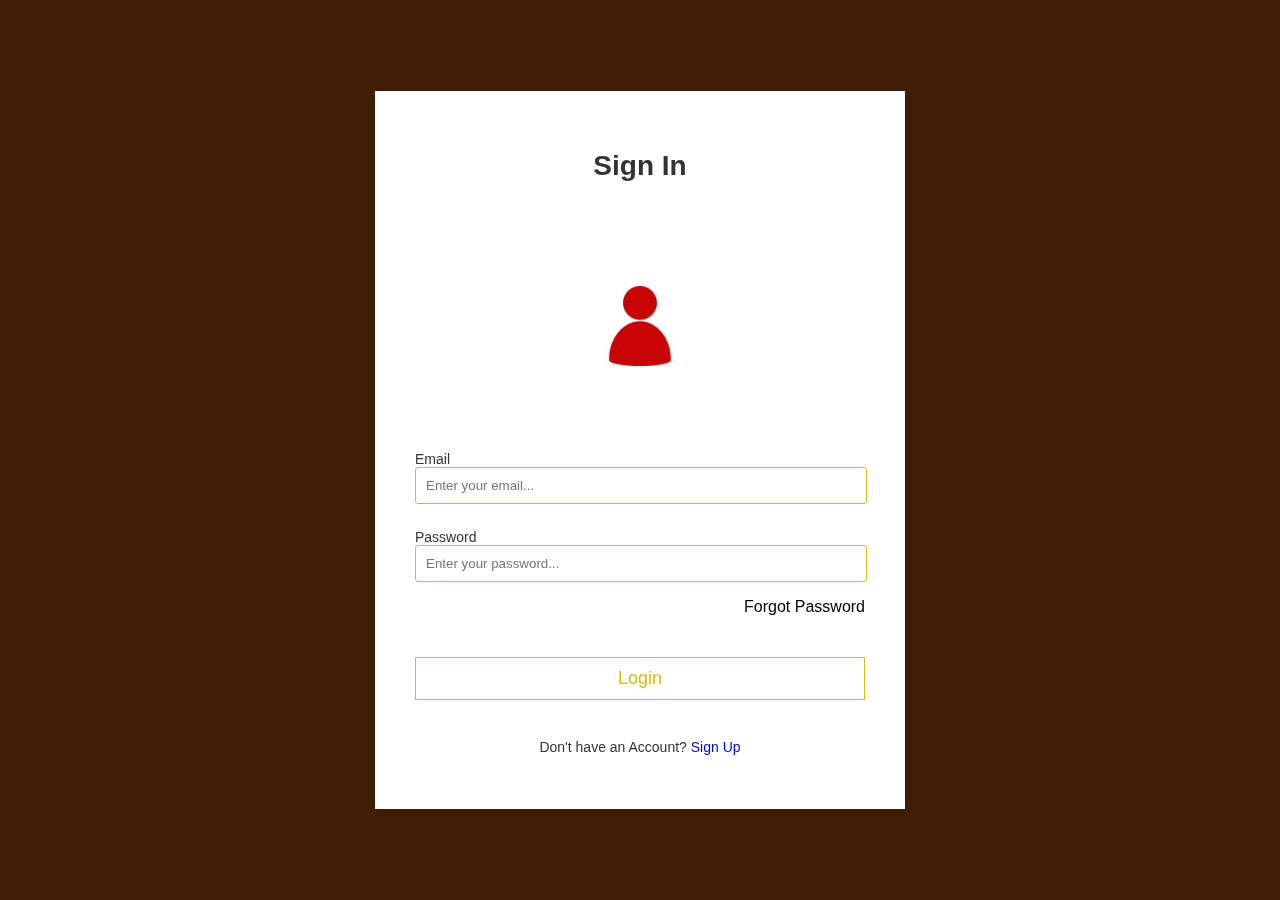
<file: pages/auth/login/login.html>
<!DOCTYPE html>
<html lang="en">
<head>
    <meta charset="UTF-8">
    <meta name="viewport" content="width=device-width, initial-scale=1.0">
    <link rel="stylesheet" href="./style.css">
    <link rel="stylesheet" href="../../../Variables.css">
    <title>Document</title>
</head>
<body class="no-margin">
    <section class="main1">
        <div class="logincontainer">
          <h1>Sign In</h1>
          <div class="loginlogo">
            <div class="image">
              <img src="../../../assets/images/Gray and Black Simple Studio Logo.jpg" alt="" />
              <form>
                <label htmlFor="profilpic">
                  <div class="imageupload">
                    <p>Change profile</p>
                  </div>
                </label>
                <input type="file" id="profilpic" />
              </form>
            </div>
          </div>
  
          <form onSubmit={handleLogin}>
            <div class="info">
              <label>Email</label>
              <div class="input">
                <input
                  type="email"
                  placeholder="Enter your email..."
                  name="email"
                  />
              </div>
            </div>
            <div class="info">
              <label>Password</label>
              <div class="input">
                <input
                  type='password'
                  placeholder="Enter your password..."
                  name="password"
                  />
                <div
                  class="showicon"
                  >
                </div>
              </div>
              <div class="passwordreset">
                <a href="/password-reset">
                  <p>Forgot Password</p>
                </a>
              </div>
            </div>
  
            <button type="submit" onSubmit={handleLogin}>
              Login
            </button>
          </form>
          <div class="signup">
            <p>
              Don't have an Account? <a href="../sign-up/signUp.html">Sign Up</a>
            </p>
          </div>
        </div>
      </section>
</body>
</html>
</file>
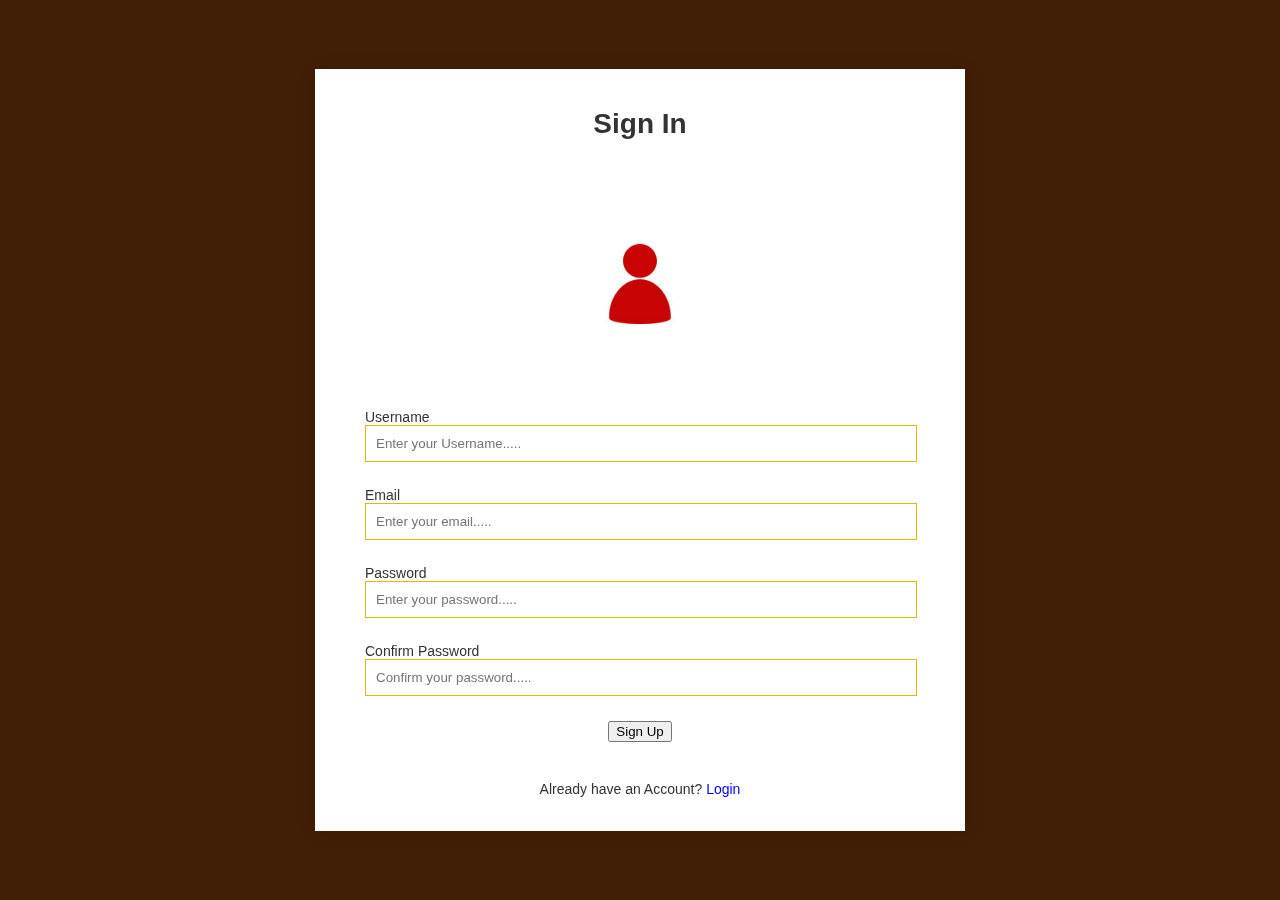
<file: pages/auth/sign-up/signUp.html>
<!DOCTYPE html>
<html lang="en">
<head>
    <meta charset="UTF-8">
    <meta name="viewport" content="width=device-width, initial-scale=1.0">
    <link rel="stylesheet" href="./style.css">
    <link rel="stylesheet" href="../../../Variables.css">
    <title>Document</title>
</head>
<body class="no-margin">
    <section class="main">
        <div class="signupcontainer">
          <h1>Sign In</h1>
          <div class="signuplogo">
            <div class="image">
              <img src="../../../assets/images/Gray and Black Simple Studio Logo.jpg" alt="" />
              <div class="imageupload">
                <form>
                  <label For="profilpic">
                    <p>Upload Image</p>
                  </label>
                  <input type="file" id="profilpic" onChange={handleUploadPic}/>
                </form>
              </div>
            </div>
          </div>
  
          <form onSubmit={handleSumbit}>
            <div class="info">
              <label>Username</label>
              <div class="input">
                <input
                  type="text"
                  placeholder="Enter your Username....."
                  name="username"
                  />
              </div>
            </div>
            <div class="info">
              <label>Email</label>
              <div class="input">
                <input
                  type="email"
                  placeholder="Enter your email....."
                  name="email"
                  />
              </div>
            </div>
            <div class="info">
              <label>Password</label>
              <div class="input">
                <input
                  type="password"
                  placeholder="Enter your password....."
                  name="password"
                  />
                <div
                  class="showicon"
                  >
                </div>
              </div>
            </div>
            <div class="info">
              <label>Confirm Password</label>
              <div class="input">
                <input
                  type="password"
                  placeholder="Confirm your password....."
                  name="password"
                  />
                <div
                  class="showicon"
                  >
                </div>
              </div>
            </div>
        </form>
        <button onclick="loadPage()">
          Sign Up
        </button>
          <div class="login">
            <p>
              Already have an Account? <a href="../login/login.html">Login</a>            </p>
          </div>
        </div>
      </section>
</body>
<script>
    function loadPage(){
        window.location.replace("../../index.html");
    }
</script>
</html>
</file>
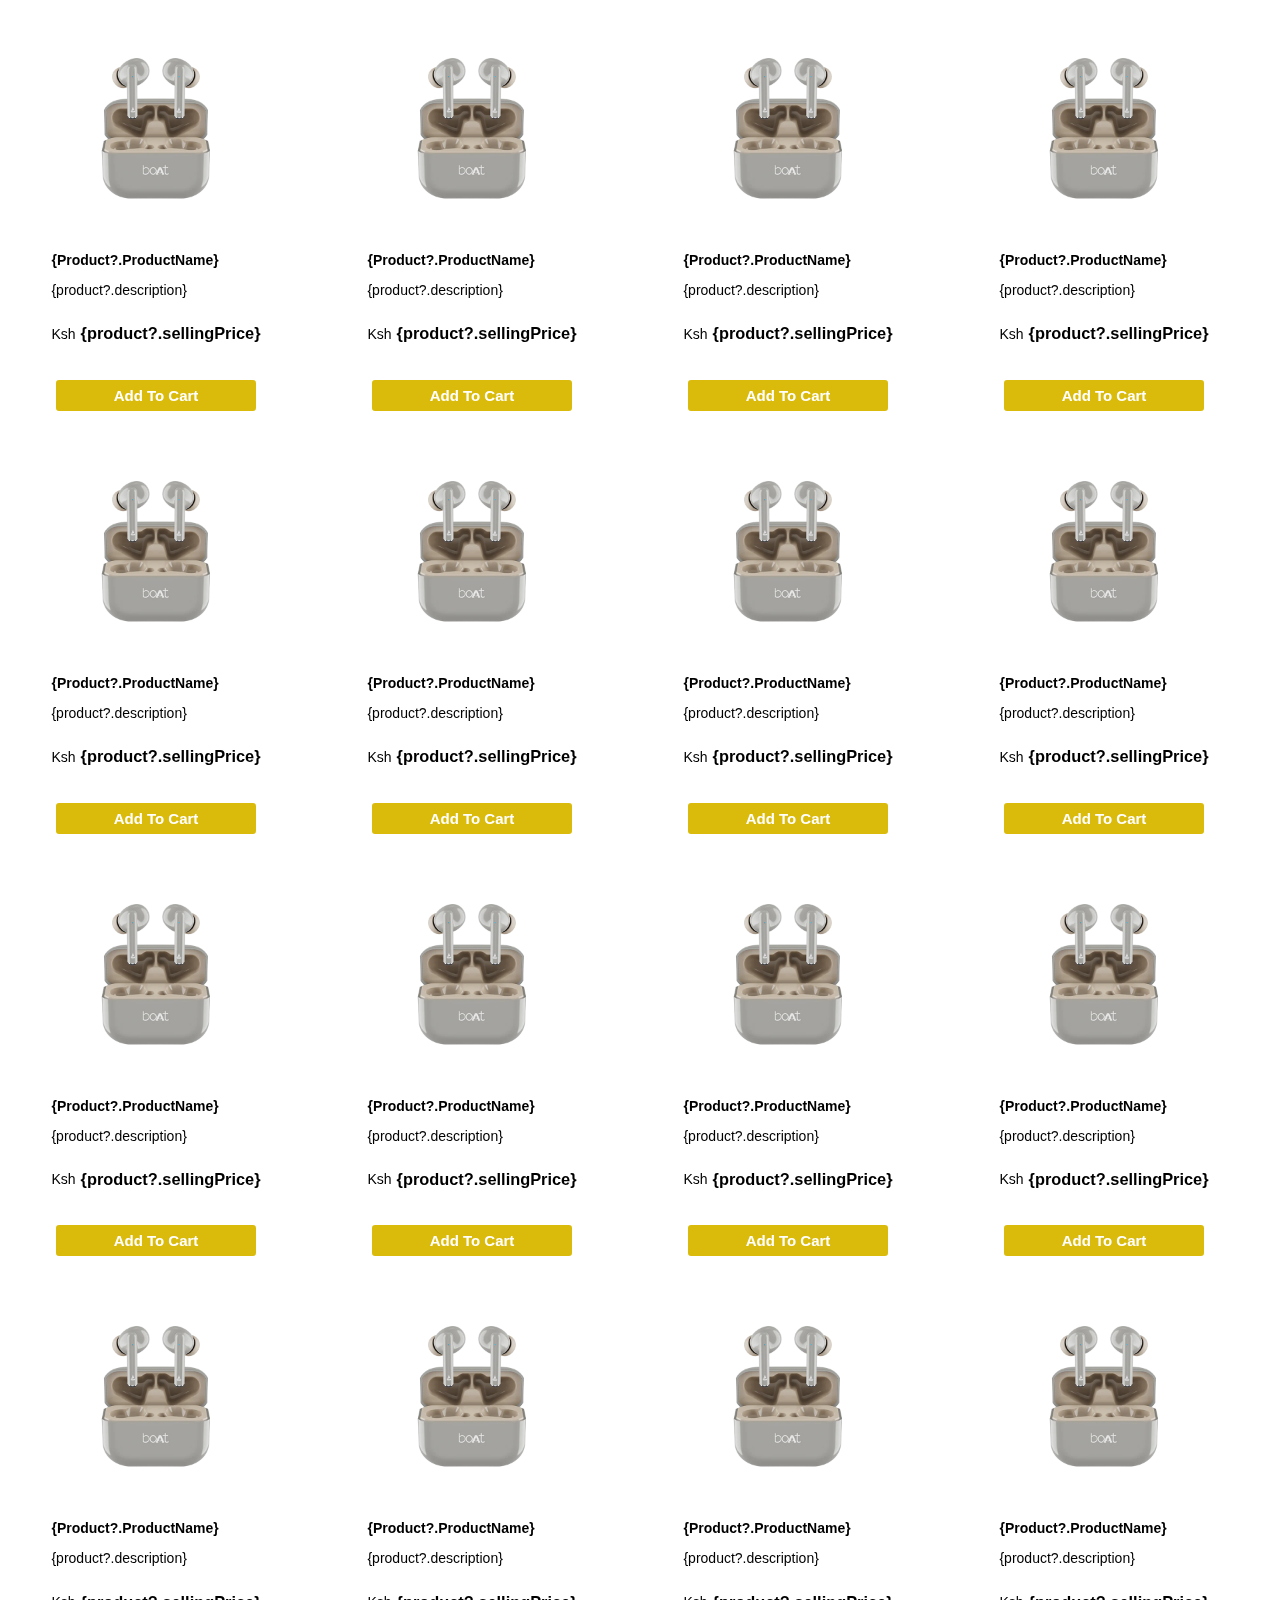
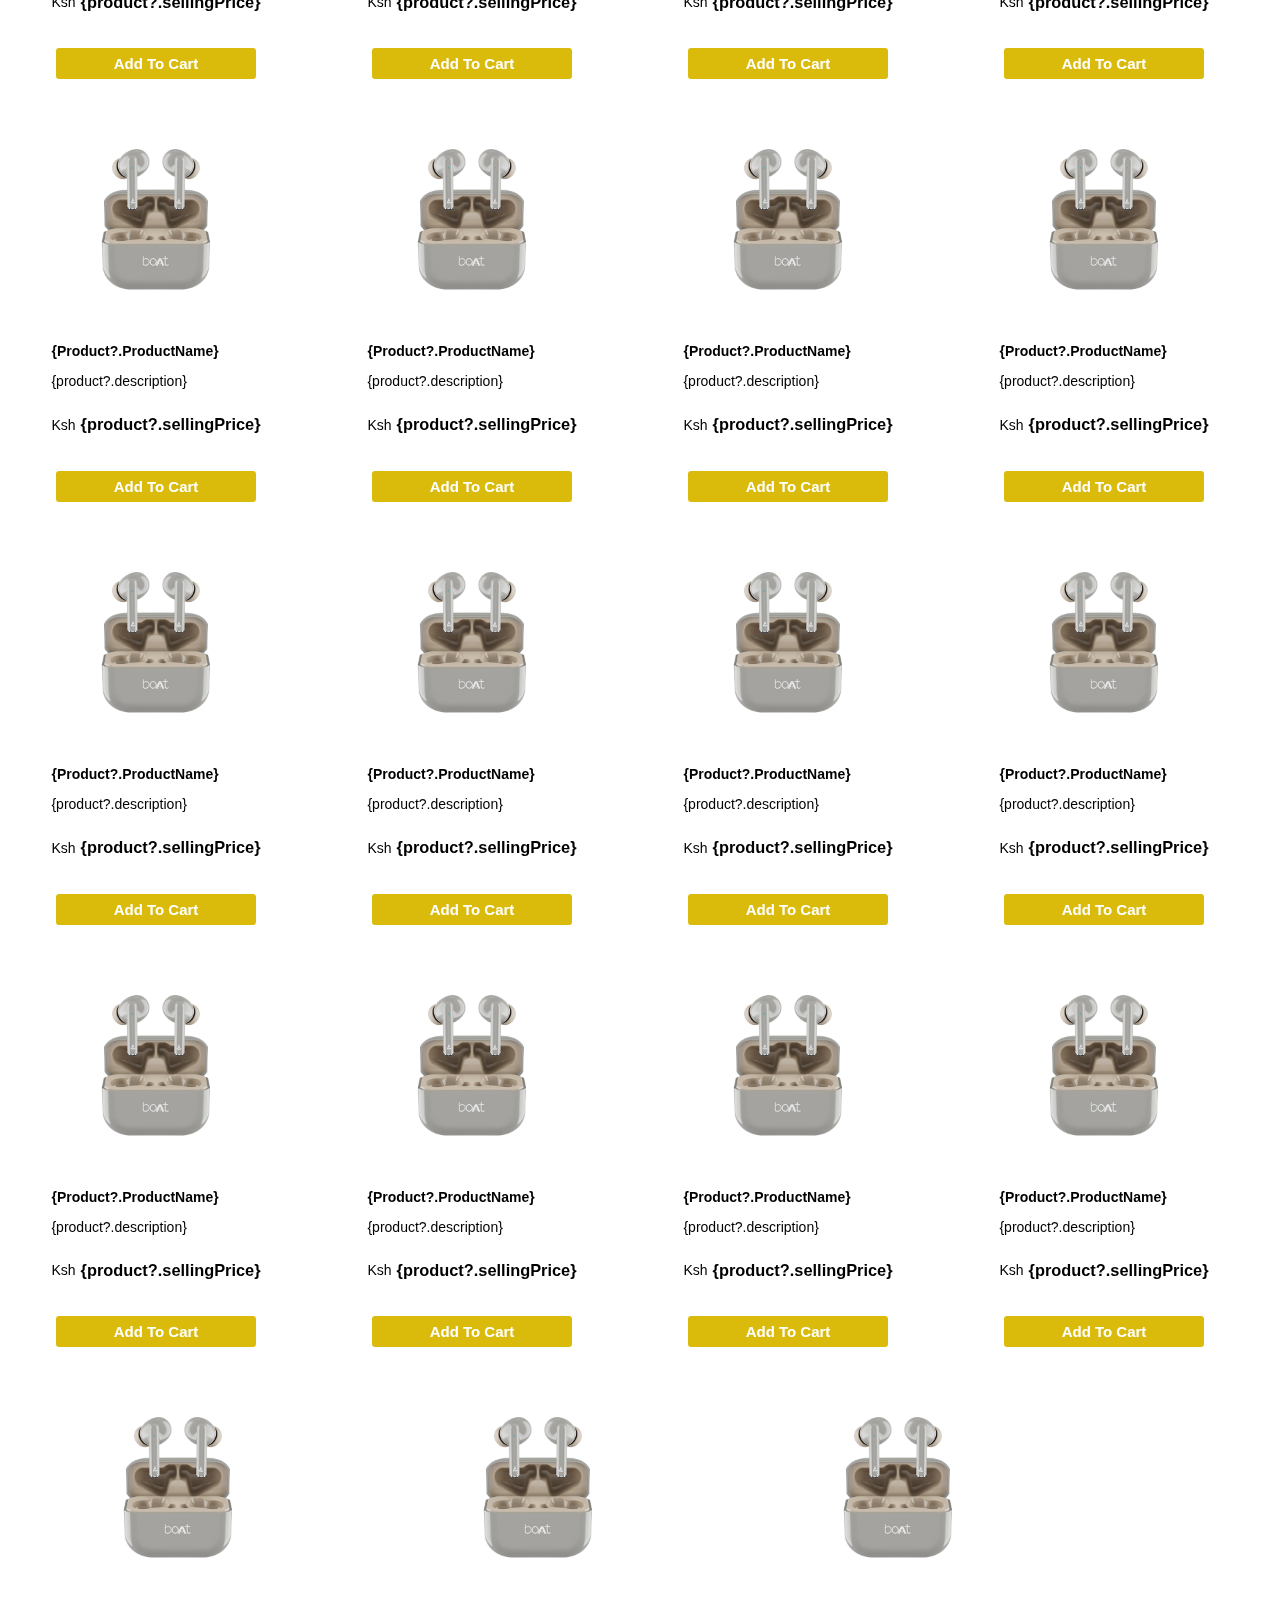
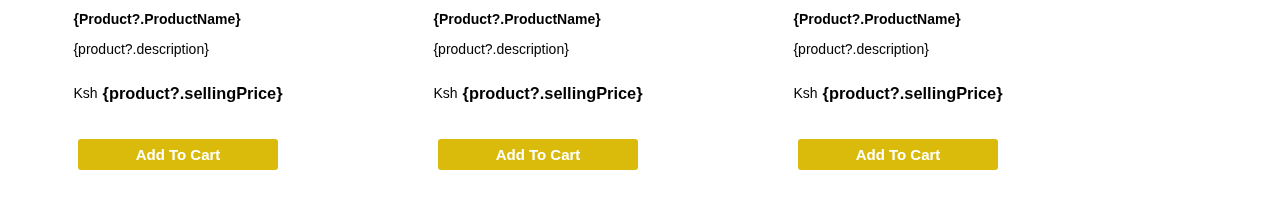
<file: pages/Home/products/product.html>
<!DOCTYPE html>
<html lang="en">
<head>
    <meta charset="UTF-8">
    <meta name="viewport" content="width=device-width, initial-scale=1.0">
    <link rel="stylesheet" href="/pages/Home/products/styles.css">
    <link rel="stylesheet" href="/Variables.css">
    <title>Document</title>
</head>
<body>
    <div class="productcard">
        <a to='/product/' + product?._id >
            <!-- <div class="offerbadge">
            <span>53%</span>
            </div> -->
            <img src="/assets/images/boAt Airdopes 111 1.webp" alt="" />
            <div class="productdetails">
            <div class="top">
                <p class="productname">
                <b>{product?.productName}</b>
                </p>
                <p class="description">{product?.description}</p>
                <div class="price">
                <p>Ksh </p>
                <h3>{product?.sellingPrice}</h3>
                </div>
            </div>
            <div class="bottom">
            </div>
            </div>
        </a>
        <!-- onClick={(e) => handleAddToCart(e, product._id)} -->
            <button >Add To Cart</button>
    </div>
    <div class="productcard">
        <a to='/product/' + product?._id >
            <!-- <div class="offerbadge">
            <span>53%</span>
            </div> -->
            <img src="/assets/images/boAt Airdopes 111 1.webp" alt="" />
            <div class="productdetails">
            <div class="top">
                <p class="productname">
                <b>{product?.productName}</b>
                </p>
                <p class="description">{product?.description}</p>
                <div class="price">
                <p>Ksh </p>
                <h3>{product?.sellingPrice}</h3>
                </div>
            </div>
            <div class="bottom">
            </div>
            </div>
        </a>
        <!-- onClick={(e) => handleAddToCart(e, product._id)} -->
            <button >Add To Cart</button>
    </div>
    <div class="productcard">
        <a to='/product/' + product?._id >
            <!-- <div class="offerbadge">
            <span>53%</span>
            </div> -->
            <img src="/assets/images/boAt Airdopes 111 1.webp" alt="" />
            <div class="productdetails">
            <div class="top">
                <p class="productname">
                <b>{product?.productName}</b>
                </p>
                <p class="description">{product?.description}</p>
                <div class="price">
                <p>Ksh </p>
                <h3>{product?.sellingPrice}</h3>
                </div>
            </div>
            <div class="bottom">
            </div>
            </div>
        </a>
        <!-- onClick={(e) => handleAddToCart(e, product._id)} -->
            <button >Add To Cart</button>
    </div>
    <div class="productcard">
        <a to='/product/' + product?._id >
            <!-- <div class="offerbadge">
            <span>53%</span>
            </div> -->
            <img src="/assets/images/boAt Airdopes 111 1.webp" alt="" />
            <div class="productdetails">
            <div class="top">
                <p class="productname">
                <b>{product?.productName}</b>
                </p>
                <p class="description">{product?.description}</p>
                <div class="price">
                <p>Ksh </p>
                <h3>{product?.sellingPrice}</h3>
                </div>
            </div>
            <div class="bottom">
            </div>
            </div>
        </a>
        <!-- onClick={(e) => handleAddToCart(e, product._id)} -->
            <button >Add To Cart</button>
    </div>
    <div class="productcard">
        <a to='/product/' + product?._id >
            <!-- <div class="offerbadge">
            <span>53%</span>
            </div> -->
            <img src="/assets/images/boAt Airdopes 111 1.webp" alt="" />
            <div class="productdetails">
            <div class="top">
                <p class="productname">
                <b>{product?.productName}</b>
                </p>
                <p class="description">{product?.description}</p>
                <div class="price">
                <p>Ksh </p>
                <h3>{product?.sellingPrice}</h3>
                </div>
            </div>
            <div class="bottom">
            </div>
            </div>
        </a>
        <!-- onClick={(e) => handleAddToCart(e, product._id)} -->
            <button >Add To Cart</button>
    </div>
    <div class="productcard">
        <a to='/product/' + product?._id >
            <!-- <div class="offerbadge">
            <span>53%</span>
            </div> -->
            <img src="/assets/images/boAt Airdopes 111 1.webp" alt="" />
            <div class="productdetails">
            <div class="top">
                <p class="productname">
                <b>{product?.productName}</b>
                </p>
                <p class="description">{product?.description}</p>
                <div class="price">
                <p>Ksh </p>
                <h3>{product?.sellingPrice}</h3>
                </div>
            </div>
            <div class="bottom">
            </div>
            </div>
        </a>
        <!-- onClick={(e) => handleAddToCart(e, product._id)} -->
            <button >Add To Cart</button>
    </div>
    <div class="productcard">
        <a to='/product/' + product?._id >
            <!-- <div class="offerbadge">
            <span>53%</span>
            </div> -->
            <img src="/assets/images/boAt Airdopes 111 1.webp" alt="" />
            <div class="productdetails">
            <div class="top">
                <p class="productname">
                <b>{product?.productName}</b>
                </p>
                <p class="description">{product?.description}</p>
                <div class="price">
                <p>Ksh </p>
                <h3>{product?.sellingPrice}</h3>
                </div>
            </div>
            <div class="bottom">
            </div>
            </div>
        </a>
        <!-- onClick={(e) => handleAddToCart(e, product._id)} -->
            <button >Add To Cart</button>
    </div>
    <div class="productcard">
        <a to='/product/' + product?._id >
            <!-- <div class="offerbadge">
            <span>53%</span>
            </div> -->
            <img src="/assets/images/boAt Airdopes 111 1.webp" alt="" />
            <div class="productdetails">
            <div class="top">
                <p class="productname">
                <b>{product?.productName}</b>
                </p>
                <p class="description">{product?.description}</p>
                <div class="price">
                <p>Ksh </p>
                <h3>{product?.sellingPrice}</h3>
                </div>
            </div>
            <div class="bottom">
            </div>
            </div>
        </a>
        <!-- onClick={(e) => handleAddToCart(e, product._id)} -->
            <button >Add To Cart</button>
    </div>
    <div class="productcard">
        <a to='/product/' + product?._id >
            <!-- <div class="offerbadge">
            <span>53%</span>
            </div> -->
            <img src="/assets/images/boAt Airdopes 111 1.webp" alt="" />
            <div class="productdetails">
            <div class="top">
                <p class="productname">
                <b>{product?.productName}</b>
                </p>
                <p class="description">{product?.description}</p>
                <div class="price">
                <p>Ksh </p>
                <h3>{product?.sellingPrice}</h3>
                </div>
            </div>
            <div class="bottom">
            </div>
            </div>
        </a>
        <!-- onClick={(e) => handleAddToCart(e, product._id)} -->
            <button >Add To Cart</button>
    </div>
    <div class="productcard">
        <a to='/product/' + product?._id >
            <!-- <div class="offerbadge">
            <span>53%</span>
            </div> -->
            <img src="/assets/images/boAt Airdopes 111 1.webp" alt="" />
            <div class="productdetails">
            <div class="top">
                <p class="productname">
                <b>{product?.productName}</b>
                </p>
                <p class="description">{product?.description}</p>
                <div class="price">
                <p>Ksh </p>
                <h3>{product?.sellingPrice}</h3>
                </div>
            </div>
            <div class="bottom">
            </div>
            </div>
        </a>
        <!-- onClick={(e) => handleAddToCart(e, product._id)} -->
            <button >Add To Cart</button>
    </div>
    <div class="productcard">
        <a to='/product/' + product?._id >
            <!-- <div class="offerbadge">
            <span>53%</span>
            </div> -->
            <img src="/assets/images/boAt Airdopes 111 1.webp" alt="" />
            <div class="productdetails">
            <div class="top">
                <p class="productname">
                <b>{product?.productName}</b>
                </p>
                <p class="description">{product?.description}</p>
                <div class="price">
                <p>Ksh </p>
                <h3>{product?.sellingPrice}</h3>
                </div>
            </div>
            <div class="bottom">
            </div>
            </div>
        </a>
        <!-- onClick={(e) => handleAddToCart(e, product._id)} -->
            <button >Add To Cart</button>
    </div>
    <div class="productcard">
        <a to='/product/' + product?._id >
            <!-- <div class="offerbadge">
            <span>53%</span>
            </div> -->
            <img src="/assets/images/boAt Airdopes 111 1.webp" alt="" />
            <div class="productdetails">
            <div class="top">
                <p class="productname">
                <b>{product?.productName}</b>
                </p>
                <p class="description">{product?.description}</p>
                <div class="price">
                <p>Ksh </p>
                <h3>{product?.sellingPrice}</h3>
                </div>
            </div>
            <div class="bottom">
            </div>
            </div>
        </a>
        <!-- onClick={(e) => handleAddToCart(e, product._id)} -->
            <button >Add To Cart</button>
    </div>
    <div class="productcard">
        <a to='/product/' + product?._id >
            <!-- <div class="offerbadge">
            <span>53%</span>
            </div> -->
            <img src="/assets/images/boAt Airdopes 111 1.webp" alt="" />
            <div class="productdetails">
            <div class="top">
                <p class="productname">
                <b>{product?.productName}</b>
                </p>
                <p class="description">{product?.description}</p>
                <div class="price">
                <p>Ksh </p>
                <h3>{product?.sellingPrice}</h3>
                </div>
            </div>
            <div class="bottom">
            </div>
            </div>
        </a>
        <!-- onClick={(e) => handleAddToCart(e, product._id)} -->
            <button >Add To Cart</button>
    </div>
    <div class="productcard">
        <a to='/product/' + product?._id >
            <!-- <div class="offerbadge">
            <span>53%</span>
            </div> -->
            <img src="/assets/images/boAt Airdopes 111 1.webp" alt="" />
            <div class="productdetails">
            <div class="top">
                <p class="productname">
                <b>{product?.productName}</b>
                </p>
                <p class="description">{product?.description}</p>
                <div class="price">
                <p>Ksh </p>
                <h3>{product?.sellingPrice}</h3>
                </div>
            </div>
            <div class="bottom">
            </div>
            </div>
        </a>
        <!-- onClick={(e) => handleAddToCart(e, product._id)} -->
            <button >Add To Cart</button>
    </div>
    <div class="productcard">
        <a to='/product/' + product?._id >
            <!-- <div class="offerbadge">
            <span>53%</span>
            </div> -->
            <img src="/assets/images/boAt Airdopes 111 1.webp" alt="" />
            <div class="productdetails">
            <div class="top">
                <p class="productname">
                <b>{product?.productName}</b>
                </p>
                <p class="description">{product?.description}</p>
                <div class="price">
                <p>Ksh </p>
                <h3>{product?.sellingPrice}</h3>
                </div>
            </div>
            <div class="bottom">
            </div>
            </div>
        </a>
        <!-- onClick={(e) => handleAddToCart(e, product._id)} -->
            <button >Add To Cart</button>
    </div>
    <div class="productcard">
        <a to='/product/' + product?._id >
            <!-- <div class="offerbadge">
            <span>53%</span>
            </div> -->
            <img src="/assets/images/boAt Airdopes 111 1.webp" alt="" />
            <div class="productdetails">
            <div class="top">
                <p class="productname">
                <b>{product?.productName}</b>
                </p>
                <p class="description">{product?.description}</p>
                <div class="price">
                <p>Ksh </p>
                <h3>{product?.sellingPrice}</h3>
                </div>
            </div>
            <div class="bottom">
            </div>
            </div>
        </a>
        <!-- onClick={(e) => handleAddToCart(e, product._id)} -->
            <button >Add To Cart</button>
    </div>
    <div class="productcard">
        <a to='/product/' + product?._id >
            <!-- <div class="offerbadge">
            <span>53%</span>
            </div> -->
            <img src="/assets/images/boAt Airdopes 111 1.webp" alt="" />
            <div class="productdetails">
            <div class="top">
                <p class="productname">
                <b>{product?.productName}</b>
                </p>
                <p class="description">{product?.description}</p>
                <div class="price">
                <p>Ksh </p>
                <h3>{product?.sellingPrice}</h3>
                </div>
            </div>
            <div class="bottom">
            </div>
            </div>
        </a>
        <!-- onClick={(e) => handleAddToCart(e, product._id)} -->
            <button >Add To Cart</button>
    </div>
    <div class="productcard">
        <a to='/product/' + product?._id >
            <!-- <div class="offerbadge">
            <span>53%</span>
            </div> -->
            <img src="/assets/images/boAt Airdopes 111 1.webp" alt="" />
            <div class="productdetails">
            <div class="top">
                <p class="productname">
                <b>{product?.productName}</b>
                </p>
                <p class="description">{product?.description}</p>
                <div class="price">
                <p>Ksh </p>
                <h3>{product?.sellingPrice}</h3>
                </div>
            </div>
            <div class="bottom">
            </div>
            </div>
        </a>
        <!-- onClick={(e) => handleAddToCart(e, product._id)} -->
            <button >Add To Cart</button>
    </div>
    <div class="productcard">
        <a to='/product/' + product?._id >
            <!-- <div class="offerbadge">
            <span>53%</span>
            </div> -->
            <img src="/assets/images/boAt Airdopes 111 1.webp" alt="" />
            <div class="productdetails">
            <div class="top">
                <p class="productname">
                <b>{product?.productName}</b>
                </p>
                <p class="description">{product?.description}</p>
                <div class="price">
                <p>Ksh </p>
                <h3>{product?.sellingPrice}</h3>
                </div>
            </div>
            <div class="bottom">
            </div>
            </div>
        </a>
        <!-- onClick={(e) => handleAddToCart(e, product._id)} -->
            <button >Add To Cart</button>
    </div>
    <div class="productcard">
        <a to='/product/' + product?._id >
            <!-- <div class="offerbadge">
            <span>53%</span>
            </div> -->
            <img src="/assets/images/boAt Airdopes 111 1.webp" alt="" />
            <div class="productdetails">
            <div class="top">
                <p class="productname">
                <b>{product?.productName}</b>
                </p>
                <p class="description">{product?.description}</p>
                <div class="price">
                <p>Ksh </p>
                <h3>{product?.sellingPrice}</h3>
                </div>
            </div>
            <div class="bottom">
            </div>
            </div>
        </a>
        <!-- onClick={(e) => handleAddToCart(e, product._id)} -->
            <button >Add To Cart</button>
    </div>
    <div class="productcard">
        <a to='/product/' + product?._id >
            <!-- <div class="offerbadge">
            <span>53%</span>
            </div> -->
            <img src="/assets/images/boAt Airdopes 111 1.webp" alt="" />
            <div class="productdetails">
            <div class="top">
                <p class="productname">
                <b>{product?.productName}</b>
                </p>
                <p class="description">{product?.description}</p>
                <div class="price">
                <p>Ksh </p>
                <h3>{product?.sellingPrice}</h3>
                </div>
            </div>
            <div class="bottom">
            </div>
            </div>
        </a>
        <!-- onClick={(e) => handleAddToCart(e, product._id)} -->
            <button >Add To Cart</button>
    </div>
    <div class="productcard">
        <a to='/product/' + product?._id >
            <!-- <div class="offerbadge">
            <span>53%</span>
            </div> -->
            <img src="/assets/images/boAt Airdopes 111 1.webp" alt="" />
            <div class="productdetails">
            <div class="top">
                <p class="productname">
                <b>{product?.productName}</b>
                </p>
                <p class="description">{product?.description}</p>
                <div class="price">
                <p>Ksh </p>
                <h3>{product?.sellingPrice}</h3>
                </div>
            </div>
            <div class="bottom">
            </div>
            </div>
        </a>
        <!-- onClick={(e) => handleAddToCart(e, product._id)} -->
            <button >Add To Cart</button>
    </div>
    <div class="productcard">
        <a to='/product/' + product?._id >
            <!-- <div class="offerbadge">
            <span>53%</span>
            </div> -->
            <img src="/assets/images/boAt Airdopes 111 1.webp" alt="" />
            <div class="productdetails">
            <div class="top">
                <p class="productname">
                <b>{product?.productName}</b>
                </p>
                <p class="description">{product?.description}</p>
                <div class="price">
                <p>Ksh </p>
                <h3>{product?.sellingPrice}</h3>
                </div>
            </div>
            <div class="bottom">
            </div>
            </div>
        </a>
        <!-- onClick={(e) => handleAddToCart(e, product._id)} -->
            <button >Add To Cart</button>
    </div>
    <div class="productcard">
        <a to='/product/' + product?._id >
            <!-- <div class="offerbadge">
            <span>53%</span>
            </div> -->
            <img src="/assets/images/boAt Airdopes 111 1.webp" alt="" />
            <div class="productdetails">
            <div class="top">
                <p class="productname">
                <b>{product?.productName}</b>
                </p>
                <p class="description">{product?.description}</p>
                <div class="price">
                <p>Ksh </p>
                <h3>{product?.sellingPrice}</h3>
                </div>
            </div>
            <div class="bottom">
            </div>
            </div>
        </a>
        <!-- onClick={(e) => handleAddToCart(e, product._id)} -->
            <button >Add To Cart</button>
    </div>
    <div class="productcard">
        <a to='/product/' + product?._id >
            <!-- <div class="offerbadge">
            <span>53%</span>
            </div> -->
            <img src="/assets/images/boAt Airdopes 111 1.webp" alt="" />
            <div class="productdetails">
            <div class="top">
                <p class="productname">
                <b>{product?.productName}</b>
                </p>
                <p class="description">{product?.description}</p>
                <div class="price">
                <p>Ksh </p>
                <h3>{product?.sellingPrice}</h3>
                </div>
            </div>
            <div class="bottom">
            </div>
            </div>
        </a>
        <!-- onClick={(e) => handleAddToCart(e, product._id)} -->
            <button >Add To Cart</button>
    </div>
    <div class="productcard">
        <a to='/product/' + product?._id >
            <!-- <div class="offerbadge">
            <span>53%</span>
            </div> -->
            <img src="/assets/images/boAt Airdopes 111 1.webp" alt="" />
            <div class="productdetails">
            <div class="top">
                <p class="productname">
                <b>{product?.productName}</b>
                </p>
                <p class="description">{product?.description}</p>
                <div class="price">
                <p>Ksh </p>
                <h3>{product?.sellingPrice}</h3>
                </div>
            </div>
            <div class="bottom">
            </div>
            </div>
        </a>
        <!-- onClick={(e) => handleAddToCart(e, product._id)} -->
            <button >Add To Cart</button>
    </div>
    <div class="productcard">
        <a to='/product/' + product?._id >
            <!-- <div class="offerbadge">
            <span>53%</span>
            </div> -->
            <img src="/assets/images/boAt Airdopes 111 1.webp" alt="" />
            <div class="productdetails">
            <div class="top">
                <p class="productname">
                <b>{product?.productName}</b>
                </p>
                <p class="description">{product?.description}</p>
                <div class="price">
                <p>Ksh </p>
                <h3>{product?.sellingPrice}</h3>
                </div>
            </div>
            <div class="bottom">
            </div>
            </div>
        </a>
        <!-- onClick={(e) => handleAddToCart(e, product._id)} -->
            <button >Add To Cart</button>
    </div>
    <div class="productcard">
        <a to='/product/' + product?._id >
            <!-- <div class="offerbadge">
            <span>53%</span>
            </div> -->
            <img src="/assets/images/boAt Airdopes 111 1.webp" alt="" />
            <div class="productdetails">
            <div class="top">
                <p class="productname">
                <b>{product?.productName}</b>
                </p>
                <p class="description">{product?.description}</p>
                <div class="price">
                <p>Ksh </p>
                <h3>{product?.sellingPrice}</h3>
                </div>
            </div>
            <div class="bottom">
            </div>
            </div>
        </a>
        <!-- onClick={(e) => handleAddToCart(e, product._id)} -->
            <button >Add To Cart</button>
    </div>
    <div class="productcard">
        <a to='/product/' + product?._id >
            <!-- <div class="offerbadge">
            <span>53%</span>
            </div> -->
            <img src="/assets/images/boAt Airdopes 111 1.webp" alt="" />
            <div class="productdetails">
            <div class="top">
                <p class="productname">
                <b>{product?.productName}</b>
                </p>
                <p class="description">{product?.description}</p>
                <div class="price">
                <p>Ksh </p>
                <h3>{product?.sellingPrice}</h3>
                </div>
            </div>
            <div class="bottom">
            </div>
            </div>
        </a>
        <!-- onClick={(e) => handleAddToCart(e, product._id)} -->
            <button >Add To Cart</button>
    </div>
    <div class="productcard">
        <a to='/product/' + product?._id >
            <!-- <div class="offerbadge">
            <span>53%</span>
            </div> -->
            <img src="/assets/images/boAt Airdopes 111 1.webp" alt="" />
            <div class="productdetails">
            <div class="top">
                <p class="productname">
                <b>{product?.productName}</b>
                </p>
                <p class="description">{product?.description}</p>
                <div class="price">
                <p>Ksh </p>
                <h3>{product?.sellingPrice}</h3>
                </div>
            </div>
            <div class="bottom">
            </div>
            </div>
        </a>
        <!-- onClick={(e) => handleAddToCart(e, product._id)} -->
            <button >Add To Cart</button>
    </div>
    <div class="productcard">
        <a to='/product/' + product?._id >
            <!-- <div class="offerbadge">
            <span>53%</span>
            </div> -->
            <img src="/assets/images/boAt Airdopes 111 1.webp" alt="" />
            <div class="productdetails">
            <div class="top">
                <p class="productname">
                <b>{product?.productName}</b>
                </p>
                <p class="description">{product?.description}</p>
                <div class="price">
                <p>Ksh </p>
                <h3>{product?.sellingPrice}</h3>
                </div>
            </div>
            <div class="bottom">
            </div>
            </div>
        </a>
        <!-- onClick={(e) => handleAddToCart(e, product._id)} -->
            <button >Add To Cart</button>
    </div>
</body>
</html>
</file>
<file: Variables.css>
:root{
    --first-color: rgb(43, 91, 107);
    --second-color: gold;
    --third-color: rgba(43, 91, 107, 0.61);
    --backgr-1-header: black;
    --backgr-1: rgba(243, 243, 243, 0.342);
    --backgr-2: rgb(30, 62, 73);
    --backgr-3: white;
    --shadow: rgba(0, 0, 0, 0.062);
    /* --logoBackground: #43240A; */
    --logoBackground: gold;
    /* --colpalb1: #fff5d0; */
    --colpalb1: #ffffff;
    --colpalb3: #0f222d;
    --colpalb2: #411e0634;
    /* --buttonb:#a05222; */
    --buttonb:rgb(218, 187, 12);
    --fontc1: #411E06; 
}
body, h1, h2, h3, p, a {
    text-decoration: none;
    color: inherit;
}

body {
    /* font-family: Arial, sans-serif; */
    font-family: sans-serif;
    font-size: 14px;
    /* line-height: 1.5; */
    color: #333;
}
iframe{
    width: 100%;
    margin: 0;
    padding: 0;
    border: none;
}
.no-margin{
    margin: 0;
    padding: 0;
}

.w-h-full{
    width: 100%;
    height: 100%;
}
.w-h-screen{
    width: 100vw;
    height: 100vh;
}
.bg-primary{
    background-color: var(--colpalb1);
}
.no-overflow{
    overflow: hidden;
}



/* webkit scrollbar */
::-webkit-scrollbar{
    width: 5px;
    border-radius: 5px;
}
::-webkit-scrollbar-thumb{
    width: 5px;
    background-color: rgb(109, 108, 108);
    border-radius: 5px;
    
}
::-webkit-scrollbar-track{
    border-radius: 5px;
    background-color: rgba(255, 0, 0, 0.034);
}
/* webkit scrollbar */
</file>
<file: main.css>
body, h1, h2, h3, p, a {
    margin: 0;
    padding: 0;
    text-decoration: none;
    color: inherit;
}

/* Set the base font size and family */
body {
    font-family: Arial, sans-serif;
    font-size: 12px;
    /* line-height: 1.5; */
    color: #333;
    overflow-x: hidden;
}
.landingpage {
    height: 100vh;
    width: 100vw;
    display: grid;
    grid-template-columns: 1fr 1fr;
  
    .left {
      background-color: #0f222d;
      display: flex;
      img{
          width: 100%;
          object-fit: cover;
      }
    }
  
    .right {
      background-color: var(--colpalb1);
      .topheader{
          height: 70px;
          display: flex;
          gap: 40px;
          align-items: center;
          justify-content: center;
          padding: 0 20px;
  
          a{
              font-size: 17px;
              text-transform: uppercase;
              text-decoration: none;
              color: #0f222d;
              transition: all 0.3s ;
  
              
              &:hover{
                  color: var(--buttonb);
  
              }
          }
  
      }
  
      .body{
          display: flex;
          flex-direction: column;
          align-items: center;
          height: calc( 100vh - 70px);
          
          
          .bodyWrapper{
              height: 100%;
              display: flex;
              flex-direction: column;
              padding: 150px 0 0 ;
              max-width: 650px;
              min-width: 600px;
              
             
  
              .catchPhrase{
                  font-size: 60px;
                  padding: 20px 0;
                  font-weight: 500;
              }
              .slogan{
                  font-size: 25px;
              }
  
              .welcomenote{
                  padding: 40px 0;
                  font-size: 18px;
                  display: flex;
                  flex-direction: column;
                  gap: 20px;
                  
                  .welcome{
                      font-size: 20px;
                      font-weight: 500;
                  }
              }
              .button{
                  text-decoration: none;
                  display: flex;
                  align-items: center;
                  justify-content: center;
                  width: 130px;
                  padding: 10px;
                  border-radius: 25px;
                  background-color: var(--buttonb);
                  color: var(--colpalb1);
                  border: 1px solid var(--buttonb);
                  transition: all 0.4s;
                  align-self: center;
  
                  &:hover{
                      background-color: var(--colpalb1);
                      color: var(--buttonb);
                  }
              }
              .icons{
                  padding-top: 100px ;
                  display: flex;
                  gap: 30px;
                  font-size: 25px;
  
                  .icon{
                      transition: all 0.3s ;
  
                      &:hover{
                          color: var(--buttonb);
                      }
                  }
              }
          }
      }
  
    }
  }
</file>
<file: pages/style.css>
body{
    display: flex;
    flex-direction: column;
    /* overflow: hidden; */

    .header{
        width: 100%;
        height: 90px;
        position: fixed;
        z-index: 10;
        border-radius: 20px;
        background-color: transparent;
    }
    .body{
        /* height: calc( 100vh - 200px); */
        width: 100%;
        display: flex;
        flex-direction: column;
        align-items: center;
        
        .container{
            display: grid;
            grid-template-columns: 1fr 5fr;
            max-width: 1400px;
            .sidebar{
                min-width: 250px;
                position: sticky;
            }
            .cont{
                height: 100%;
                display: flex;
                flex-wrap: wrap;
                /* overflow-y: scroll; */
                padding-top: 100px;
                /* background-color: red; */
            }
        }

    }
}
</file>
<file: components/Admin-sidebar/style.css>
aside {
    background-color: var(--colpalb1);
    /* background-color: red; */
    box-shadow: 2px 2px 5px rgba(128, 128, 128, 0.263);
    position: sticky;
    top: 0;
    padding-top: 120px;
    min-width: 300px;
    height: calc(100vh - 120px);

    .profiledetails {
      display: flex;
      flex-direction: column;
      width: 100%;
      align-items: center;
      height: 200px;
      justify-content: center;
      gap: 20px;
      text-transform: capitalize;

      .profileicon {
        img {
          height: 100px;
          width: 100px;
          object-fit: cover;
          border-radius: 50%;
        }
      }

      .icon {
        font-size: 100px;
      }
    }
    .adminfunctions {
      display: flex;
      flex-direction: column;
      margin: 3px;
      a {
        text-decoration: none;
        color: black;

        .navlink {
          padding: 7px;

          &:hover {
            background-color: rgba(128, 128, 128, 0.33);
          }
        }
      }
    }
  }
</file>
<file: components/header/header.css>
header {
    z-index: 2;
    /* width: 10; */
    height: 90px;
    /* background-color: var(--third-color); */
    background-color: black;
    backdrop-filter: blur(10px) saturate(180%);
    display: flex;
    justify-content: center;
    align-items: center;
    position: sticky;
    top: 0;
    color: white;
    margin: 7px 10px;
    border-radius: 20px;
    font-size: 14px;
    
    .headercontainer {
      flex: 1;
      display: flex;
      height: 100%;
      /* background-color: var(--colpalb2); */
  
      .left {
        display: flex;
        height: 100%;
        width: 30%;
  
        a{
          text-decoration: none;
          color: var( --colpalb3);
          .logo {
            display: flex;
            height: 100%;
            align-items: center;
  
            img {
              height: 70%;
              margin: 0 20px ;
              object-fit: cover;
              transition: 0.4s ease;
              scale: 1.03;
              
              &:hover {
                scale: 1.05;
              }
            }
          }
        }
  
      }
      .middle {
        display: flex;
        width: 25%;
        align-items: center;
  
        .search {
          height: 40px;
          display: flex;
          align-items: center;
          width: 100%;
          gap: 8px;
          padding: 0 15px 0 15px;
          border-bottom: 1px solid var(--buttonb);
  
  
          form{
            width: 100%;
            display: flex;
  
            
            input {
              font-size: 16px;
              color: white;
              width: 95%;
              height: 100%;
              outline: none;
              border: none;
              background-color: transparent;
            }
  
            button{
              width: 5%;
              display: flex;
              align-items: center;
              justify-content: center;
              background-color: transparent;
              border: none;
              color: var(--colpalb1);
            }
          }
  
        }
      }
      .right {
        width: 45%;
        display: flex;
        align-items: center;
        justify-content: end;
        padding-right: 20px;
        gap: 40px;
        color: var(--colpalb1);
  
        .navlinks{
          display: flex;
          gap: 40px;
          a{
            color: var(--colpalb1);
            text-decoration: none;
  
          }
        }
  
        .usericons {
          display: flex;
          align-items: center;
          gap: 40px;
  
          .profile {
            p {
              font-size: medium;
            }
            img {
              width: 70px;
              height: 70px;
              object-fit: cover;
              border-radius: 50%;
            }
            .profileicon {
              position: relative;
              display: flex;
              align-items: center;
              font-size: 30px;
              gap: 20px;
  
              &:hover {
                .menu {
                  opacity: 1;
                  z-index: 20;
                }
              }
  
              img {
                width: 60px;
                height: 60px;
              }
  

              .menu {
                position: absolute;
                background-color: var(--backgr-2);
                box-shadow: 2px 2px 10px var(--shadow);
                border-radius: 3px;
                top: 45px;
                right: -60px;
                display: flex;
                flex-direction: column;
                width: max-content;
                opacity: 0;
                z-index: -1;
                padding: 10px;

                nav {
                  a {
                    text-decoration: none;
                    color: white;
  
                    &:hover {
                     color: var(--second-color);
                    }
                    .navlink {
                      padding: 8px;
                      width: max-content;
                      cursor: pointer;
                      border-radius: 4px;
  
                    }
                  }
                }
  
              }
            }
          }
  
          .cart {
            position: relative;
            a{
              color: var(--colpalb1);
              text-decoration: none;
            }
  
            .numberedbadge {
              font-weight: 800;
              padding: 2px;
              color: var(--first-color);
              background-color: var(--second-color);
              display: flex;
              align-items: center;
              justify-content: center;
              position: absolute;
              top: -5px;
              right: -6px;
              height: 19px;
              width: 19px;
              border-radius: 50%;
            }
          }
        }
        button {
          border-radius: 30px;
          padding: 10px;
          width: 150px;
          font-size: 17px;
          font-weight: 750;
          background-color: var(--buttonb);
          color: var(--colpalb1);
          border: 2px solid var(--buttonb);
          transition: all 0.2s linear;
          
          &:hover {
            letter-spacing: 0.1em;
            color: var(--colpalb2);
            background-color: var(--colpalb1);
            border: 2px solid var(--colpalb1);
          }
        }
      }
    }
  }
  
body{
  margin: 0;
  padding: 0;
}
</file>
<file: components/sidebar/style.css>
body{
  height: 100vh;
  display: flex;
  flex-direction: column;

  .leftWrap {
      padding: 0 40px 0 20px;
      position: sticky;
      overflow-y: scroll;
      flex: 1;
      height: 100vh;
  
      .wrap {
        margin-top: 150px;
        .heading {
          font-weight: 500;
          padding: 0px 0 15px 0;
          border-bottom: 1px solid var(--second-color);
        }
        .filter1 {
          padding: 10px 0 15px;
          border-bottom: 1px solid var(--second-color);
  
          li {
            list-style: none;
            margin: 0 0 10px 0;
          }
          .filterbox {
            padding: 0 10px 15px;
            display: flex;
            flex-direction: column;
            gap: 10px;
  
            .bracket {
              display: flex;
              flex-direction: column;
              gap: 6px;
  
              input {
                padding: 3px;
                outline: none;
              }
            }
          }
        }
      }
    }
}
</file>
<file: pages/cart/styles.css>
.cartcontainer {
    display: flex;
    align-items: center;
    justify-content: center;
    background-color: var(--colpalb1);
    /* background-color: red; */
    height: 100%;
    width: 100%;
    .cartwrapper {
      width: 55%;
      display: flex;
      padding-top: 100px;
      gap: 30px;
      ::-webkit-scrollbar {
        display: none;
      }
      h2 {
        margin-bottom: 10px;
      }
  
      .left {
        height: calc(100vh - 100px);
        width: 60%;
        min-width: 430px;
        padding: 0 10px;
        display: flex;
        flex-direction: column;
  
        .heading {
          font-size: 20px;
          padding: 20px 0;
          border-bottom: 1px solid #c7bab0;
        }
        .leftcont {
          flex: 1;
          display: flex;
          flex-direction: column;
          overflow-y: scroll;
  
          .cartProductCard {
            height: max-content;
            margin-top: 10px;
            display: flex;
            gap: 20px;
            position: relative;
            border-radius: 4px;
            border-bottom: 1px solid #c7bab0;
  
            .imgcontainer {
              height: 150px;
              width: 22%;
              display: flex;
              align-items: center;
              justify-content: center;
              img {
                height: 100%;
                width: 100%;
                object-fit: contain;
                padding: 5px;
                mix-blend-mode: multiply;
              }
            }
            .details {
              width: 53%;
              display: flex;
              flex-direction: column;
              gap: 2px;
  
              .productname {
                font-weight: 500;
                font-size: 18px;
                display: -webkit-box;
                -webkit-line-clamp: 1;
                -webkit-box-orient: vertical;
                overflow: hidden;
  
              }
  
              .price {
                span {
                  font-weight: 450;
                }
              }
  
              .quantitysection {
                display: flex;
                align-items: center;
                gap: 10px;
                button {
                  font-size: 17px;
                  font-weight: 700;
                  padding: 5px;
                  display: flex;
                  align-items: center;
                  justify-content: center;
                  border: 1px solid var(--backgr-2);
                  color: var(--backgr-2);
                  background-color: transparent;
  
                  &:hover {
                    background-color: var(--backgr-2);
                    border: 1px solid var(--backgr-2);
                    color: var(--second-color);
                  }
                }
              }
              .delete {
                position: absolute;
                top: -5px;
                right: 0px;
                display: flex;
                align-items: center;
                justify-content: center;
                padding: 5px;
                font-size: larger;
                border-radius: 3px;
  
                &:hover {
                  background-color: var(--backgr-2);
                  color: var(--second-color);
                }
                &:active {
                  color: white;
                }
              }
            }
            .subtotal {
              width: 25%;
              min-width: 22%;
              p {
                width: max-content;
              }
            }
          }
        }
      }
      .right {
        width: 35%;
        min-width: 400px;
        .summary {
          display: flex;
          flex-direction: column;
          gap: 10px;
  
          .top {
            font-weight: 400;
            padding: 20px 16px;
            font-size: 20px;
            padding: 20px 0;
            border-bottom: 1px solid #c7bab0;
          }
          .middle {
            padding: 25px 0;
            display: flex;
            flex: 1;
  
            .total {
              display: flex;
              align-items: center;
              flex: 1;
              justify-content: space-between;
  
              span {
                font-weight: 550;
              }
            }
          }
          .bottom {
            width: 100%;
            display: flex;
            justify-content: center;
            padding: 16px 0;
            border-bottom: 1px solid #c7bab0;
  
            button {
              padding: 5px;
              max-width: 300px;
              width: 100%;
              font-size: large;
              font-weight: 590;
              color: var(--colpalb1);
              background-color: var(--buttonb);
              border: 2px solid var(--buttonb);
              border-radius: 17px;
              transition: all 0.3s;
  
              &:hover {
                letter-spacing: 0.2rem;
                color: var(--buttonb);
                background-color: var(--colpalb1);
                border: 2px solid var(--buttonb);
              }
            }
          }
        }
      }
    }
  }
</file>
<file: pages/Home/style.css>
.homepage {
  display: flex;
  width: 100%;
  height: 100vh;
  /* height: 100%; */
  flex-direction: column;
  background-color: var(--colpalb1);
  position: relative;
  
  .productscontainer {
    padding: px 0 0 20px ;
    max-width: 100%;
    height: 100vh;
  /* height: 100%; */


    .toptrack {
      height: 25px;
      gap: 10px;
      /* position: sticky; */
      top: 0px;

      .line {
        display: flex;
        align-items: center;
        gap: 10px;
      }
    }

    ::-webkit-scrollbar {
      display: none;
    }

    .products {
      /* display: grid; */

      .wrapper {
        display: flex;
        flex-wrap: wrap;
        overflow-y: scroll;
        height: calc(100vh - 100px);
        /* height: 100%; */

      }
    }
  }
}
iframe {
  height: 100%;
  width: 100%;
}
body {
  margin: 0;
}
</file>
<file: pages/Admin/allOrders/style.css>
.usertableheaders{
    display: flex;
    width: 100%;
    align-items: center;
    min-width: 700px;
    height: 100px;


    .common{
        display: flex;
        align-items: center;
        width: 100%;
        height: 70px;
        padding-left: 10px;
        border-bottom: 1px solid rgb(189, 187, 187);

    }
    .profilepic{
        width: 5%;
        background-color: rgba(128, 128, 128, 0.712);
        display: flex;
        justify-content: center;
        
    }
    .username{
        width: 15%;
        background-color: rgba(128, 128, 128, 0.76);
        
    }
    .email{
        width: 20%;
        background-color: rgba(128, 128, 128, 0.685);
    }
    .role{
        width: 20%;
        background-color: rgb(140, 141, 141);
    }
    .datecreated{
        width: 15%;
        background-color: rgba(173, 171, 171, 0.719);
        
    }
    .status{
        width: 10%;
        background-color: rgb(140, 141, 141);
    }
    .action{
        width: 15%;
        background-color: rgb(182, 184, 183);
        display: flex;
            justify-content: center;
        
    }
}

.user{
    flex: 1;
    height: 100%;
    .usertablecontent{
        display: flex;
        width: 100%;
        min-width: 700px;
        align-items: center;


        .common{
            display: flex;
            align-items: center;
            width: 100%;
            height: 70px;
            padding-left: 10px;
            border-bottom: 1px solid rgb(189, 187, 187);
            p{
                display: -webkit-box;
                -webkit-line-clamp: 1;
                -webkit-box-orient: vertical;
                -webkit-box-align: center;
                overflow: hidden;
            }

        }
        .profilepic{
            width: 5%;
            display: flex;
            justify-content: center;
            
            
            img{
                width: 60px;
                height: 60px;
                object-fit: cover;
                border-radius: 100px;
            }
        }
        .username{
            width: 15%;
            background-color: rgba(224, 224, 224, 0.527);
            p{
                max-width: 100px;
            }
        }
        .email{
            width: 20%;
            p{
                max-width: 250px;
            }
        }
        .role{

            width: 20%;
            background-color: rgba(164, 165, 165, 0.534);
            p{
                max-width: 260px;
            }
        }
        .datecreated{
            width: 15%;
            background-color: rgba(240, 243, 242, 0.589);
        }
        .status{
            width: 10%;
            display: flex;
            align-items: center;
            gap: 4px;
        }
        .action{
            width: 15%;
            background-color: rgba(204, 207, 206, 0.637);
            display: flex;
            justify-content: center;
            gap: 10px;

            button{
                height: 50px;
                border-radius: 10px;
                background-color: transparent;
                border: none;
                transition: all 0.2s;
                cursor: pointer;

                &.view{
                    background-color: var(--buttonb);
                    color: antiquewhite;
                    font-weight: 500;
                    padding: 8px 20px;
                }
                &.edit{
                width: 50px;


                }

                &:hover{
                    background-color: var(--second-color);
                    color: black;
                }
            }
        }
    }
}

body{
    display: flex;
    flex-direction: column;
}
</file>
<file: pages/Admin/allProducts/style.css>
.allProductsContainer {
    width: 100%;
    height: 100%;
    overflow-y: scroll;
    /* padding-top: 100px; */
  
    .headerAllProducts {
      background-color: var(--colpalb1);
      display: flex;
      align-items: center;
      justify-content: space-between;
      padding: 20px;
      margin: 20px 0;
  
     
      .right {
        .uploadButton {
         
          padding: 6px 30px;
          
  
          display: flex;
          display: flex;
          justify-content: center;
          font-weight: 650;
          right: 5px;
          bottom: 3px;
          background-color: var(--colpalb1);
          border: 3px solid var(--buttonb);
          color: var(--colpalb1);
          font-size: 19px;
          transition: all 0.2s;
          color: var(--buttonb);
      
          &:hover {
            background-color: var(--buttonb);
            border: 3px solid var(--buttonb);
            color: bisque;
            letter-spacing: 0.1rem;
          }
        }
      }
    }
    .productlist{
      display: flex;
      padding: 0 30px;
      flex-wrap: wrap;
      gap: 10px;

      .productsAdmin {
        display: flex;
        position: relative;
        align-items: center;
        justify-content: center;
        overflow: hidden;
        min-width: 400px;
        height: 400px;
        background-color: var(--colpalb1);
        border-radius: 10px;
      
      
        &:hover {
          box-shadow: 2px 2px 40px rgba(128, 128, 128, 0.263);

         
        }
        .product {
          flex: 1;
          display: flex;
          flex-direction: column;
          align-items: center;
          border-radius: 10px;
          justify-content: space-between;
          margin-top: 5px;
          gap: 10px;
          padding: 10px;
      
          &:hover {
      
            .edit {
              display: flex;
            }
          }
      
          .productImage {
            img {
              width: 100px;
              height: 100px;
              object-fit: contain;
              border-radius: 5px;
              mix-blend-mode: multiply;
            }
          }
          .details {
            display: flex;
            flex-direction: column;
            justify-content: space-between;
            gap: 10px;
      
            .left {
              display: flex;
              flex-direction: column;
              gap: 5px;
      
              .descrition{
                max-width: 300px;
                white-space: nowrap;
                overflow: hidden;
                text-overflow: ellipsis;
              } 
            }
            .right {
              display: flex;
              flex-direction: column;
              align-items: center;
            }
          }
          .edit {
            width: 99%;
            height: 45px;
            align-items: center;
            justify-content: end;
            padding: 0 3px 3px 3px;
            bottom: 0;
            position: absolute;
            display: none;
            gap: 10px;
      
            button {
              padding: 5px;
              background-color: transparent;
              border: none;
              border-radius: 3px;
              font-size: larger;
      
              &.editbtn {
                &:hover {
                  background-color: green;
                  color: white;
                }
              }
              &.deletebtn {
                &:hover {
                  background-color: red;
                  color: white;
                }
              }
            }
          }
        }
      }
      
    }
  }
</file>
<file: pages/auth/login/style.css>
.main1 {
    display: flex;
    width: 100%;
    height: 100vh;
    background-color: var(--fontc1);
    align-items: center;
    justify-content: center;
  
    .logincontainer {
      width: 450px;
      display: flex;
      flex-direction: column;
      align-items: center;
      background-color: var(--colpalb1);
      box-shadow: 1px 1px 20px var(--shadow);
      gap: 25px;
      padding: 40px;
  
      .loginlogo {
        display: flex;
  
        .image {
          width: 200px;
          height: 200px;
          position: relative;
          transition: all 0.7s ease;
          img {
            border-radius: 50%;
            width: 200px;
            height: 200px;
            object-fit: cover;
            mix-blend-mode: multiply;
          }
          form {
            display: flex;
            justify-content: center;
            align-items: center;
  
            label {
              display: flex;
  
              .imageupload {
                    display: flex;
                    justify-content: center;
                    align-items: center;
                    height: 100%;
                    width: 100%;
                    position: absolute; 
                    bottom: 0;
                    left: 0px;
                    border-radius: 96px;
                    transition: 0.5s;
                    backdrop-filter: blur(10px) saturate(140%);
                    opacity: 0;
      
                    &:hover {
                      opacity: 1;
                    }
                p {
                  font-size: medium;
                }
              }
            }
            input {
              display: none;
            }
          }
        }
      }
  
      form {
          display: flex;
        flex-direction: column;
        gap: 25px;
        width: 100%;
  
        .info {
          display: flex;
          flex-direction: column;
          width: 100%;
  
          
          .input {
              width: 100%;
              background-color: transparent;
              border: 1px solid var(--buttonb);
              border-radius: 3px;
              display: flex;
              align-items: center;
    
            input {
              background-color: transparent;
              flex: 1;
              padding: 10px;
              outline: none;
              border: none;
            }
            .showicon {
              width: 35px;
              display: flex;
              align-items: center;
              justify-content: center;
              cursor: pointer;
            }
          }
          .passwordreset {
            display: flex;
            justify-content: end;
            a {
              text-decoration: none;
              color: black;
  
              &:hover {
                text-decoration: underline;
                color: red;
              }
              p {
                  font-size: medium;
              }
            }
          }
        }
        button {
          padding: 10px;
          background-color: transparent;
          border: 1px solid var(--buttonb);
          outline: none;
          color: var(--buttonb);
          font-weight: 500;
          font-size: 18px;
          transition: all 0.2s linear;
          cursor: pointer;
  
          &:hover {
              letter-spacing: 0.2em;
              color: var(--colpalb1);
              background-color: var(--buttonb);
            }
        }
      }
      .signup {
        p {
          a {
              text-decoration: none;
              color: blue;
              cursor: pointer;
    
              &:hover {
                color: red;
              }
          }
        }
      }
    }
  }
</file>
<file: pages/auth/sign-up/style.css>
.main{
    display: flex;
    width: 100%;
    height: 100vh;
    background-color: var(--fontc1);
    align-items: center;
    justify-content: center;


    .signupcontainer{
        width: 550px;
        display: flex;
        flex-direction: column;
        align-items: center;
        box-shadow: 1px 1px 20px var(--shadow);
        gap: 25px;
        padding: 20px 50px;
        background-color: var(--colpalb1);

        .signuplogo{
            display: flex;

            .image{
                /* // border: 2px solid; */
                border-radius: 50%;
                width: 200px;
                height: 200px;
                position: relative;
                transition:all 0.7s ease;
                
                img{
                    border-radius: 50%;
                    width: 200px;
                    height: 200px;
                    object-fit: cover;
                    mix-blend-mode: multiply;
                }
                .imageupload{
                    /* // background: linear-gradient(to top,rgba(255, 0, 0, 0.795), transparent, transparent) ; */
                    display: flex;
                    justify-content: center;
                    height: 100%;
                    width: 100%;
                    position: absolute;
                    bottom: 0;
                    border-radius: 96px;
                    transition:  0.5s;
                    backdrop-filter: blur(10px) saturate(140%);
                    opacity: 0;

                    &:hover{
                        opacity: 1;
                    }
                    form{
                        display: flex;
                        justify-content: center;
                        align-items: center;

                        /* // label{ */

                        /* // } */
                        input{
                            display: none;
                        }
                    }
                }
            }
        }
        form{
            display: flex;
            flex-direction: column;
            gap: 25px;
            width: 100%;

            .info{
                display: flex;
                flex-direction: column;
                width: 100%;

                /* // label{ */
    
                /* // } */
                .input{
                    width: 100%;
                    background-color: transparent;
                    border: 1px solid var(--buttonb);
                    display: flex;
                    align-items: center;

                    input{
                        background-color: transparent;
                        flex: 1;
                        padding: 10px;
                        outline: none;
                        border: none;
                    }
                    .showicon{
                        width: 35px;
                        display: flex;
                        align-items: center;
                        justify-content: center;
                        cursor: pointer;
                    }
                }
            }
            button{
                padding: 10px;
                background-color: transparent;
                border: 1px solid var(--buttonb);
                outline: none;
                color: var(--buttonb);
                font-weight: 500;
                font-size: 18px;
                transition: all 0.2s linear;
                cursor: pointer;

                &:hover{
                    letter-spacing: 0.2em;
                    color: var(--colpalb1);
                    background-color: var(--buttonb);
                  }
            }
        }
        .login{
            p{
                a{
                    text-decoration: none;
                    color: blue;
                    cursor: pointer;

                    &:hover{
                        color:red;
                    }
                }
            }
        }
    }
}

@keyframes fade-in {
    from {
        opacity: 0;
    }
    to {
        opacity: 1;
    }
}
</file>
<file: pages/Home/products/styles.css>
body{
  display: flex;
  flex-wrap: wrap;
  overflow-y: scroll;
  overflow-x: hidden;
  /* padding-top: 100px; */
}
  
  
  .productcard {
      text-decoration: none;
      color: black;
      flex: 1;
      display: flex;
      flex-direction: column;
      align-items: center;
      width: 200px;
      height: max-content;
      min-width: 250px;
      max-width: 300px;
      padding: 10px;
      background-color: var(--colpalb1 );
      position: relative;
      margin: 10px;
      margin-right: 30px;
      cursor: pointer;
      position: relative;
    
      a {
        text-decoration: none;
        color: black;
        display: flex;
        flex-direction: column;
        align-items: center;
      }
      .offerbadge {
        background-color: rgba(250, 235, 215, 0.123);
        color: rgba(255, 166, 0, 0.493);
        padding: 4px;
        border: none;
        border-radius: 3px;
        position: absolute;
        top: 0;
        right: 0;
      }
    
      img {
        height: 200px;
        width: 200px;
        object-fit: contain;
        mix-blend-mode: multiply;
        transition: all 0.4s;
    
        
      }
      .productdetails {
        display: flex;
        flex-direction: column;
        gap: 10px;
        padding: 10px;
        .top {
          .productname {
            text-transform: capitalize;
            max-width: 400px;
            display: -webkit-box;
            -webkit-line-clamp: 1;
            -webkit-box-orient: vertical;
            overflow: hidden;
          }
    
          .description {
            display: -webkit-box;
            -webkit-line-clamp: 1;
            -webkit-box-orient: vertical;
            overflow: hidden;
            margin-bottom: 10px;
          }
          .price {
            display: flex;
            align-items: center;
            gap: 5px;
          }
        }
        .bottom {
          display: flex;
          flex-direction: column;
    
          span {
            color: gold;
          }
        }
      }
      button {
        display: flex;
        width: 200px;
        display: flex;
        justify-content: center;
        font-weight: 650;
        /* // position: absolute; */
        right: 5px;
        bottom: 3px;
        padding: 5px;
        background-color: var(--buttonb);
        border: 2px solid var(--buttonb);
        border-radius: 3px;
        color: var(--colpalb1);
        font-size: 15px;
        transition: all 0.2s;
    
        &:hover {
          background-color: var(--colpalb1);
          border: 2px solid var(--buttonb);
            color: var(--buttonb);
        /* // color: antiquewhite; */
            letter-spacing: 0.1em;
        }
      }
      transition: all 0.1s;
      &:hover {
        img{
            scale: 1.04;
    
        }
        button {
          display: flex;
        }
        /* // .productdetails { */
        /* //   .bottom { */
        /* //   } */
        /* // } */
        /* // scale: 0.97; */
        box-shadow: -3px 2px 30px var(--shadow);
      }
    }
  

::-webkit-scrollbar{
    width: 5px;
    border-radius: 5px;
}
::-webkit-scrollbar-thumb{
    width: 5px;
    background-color: rgb(109, 108, 108);
    border-radius: 5px;
    
}
::-webkit-scrollbar-track{
    border-radius: 5px;
    background-color: rgba(255, 0, 0, 0.034);
}
</file>
